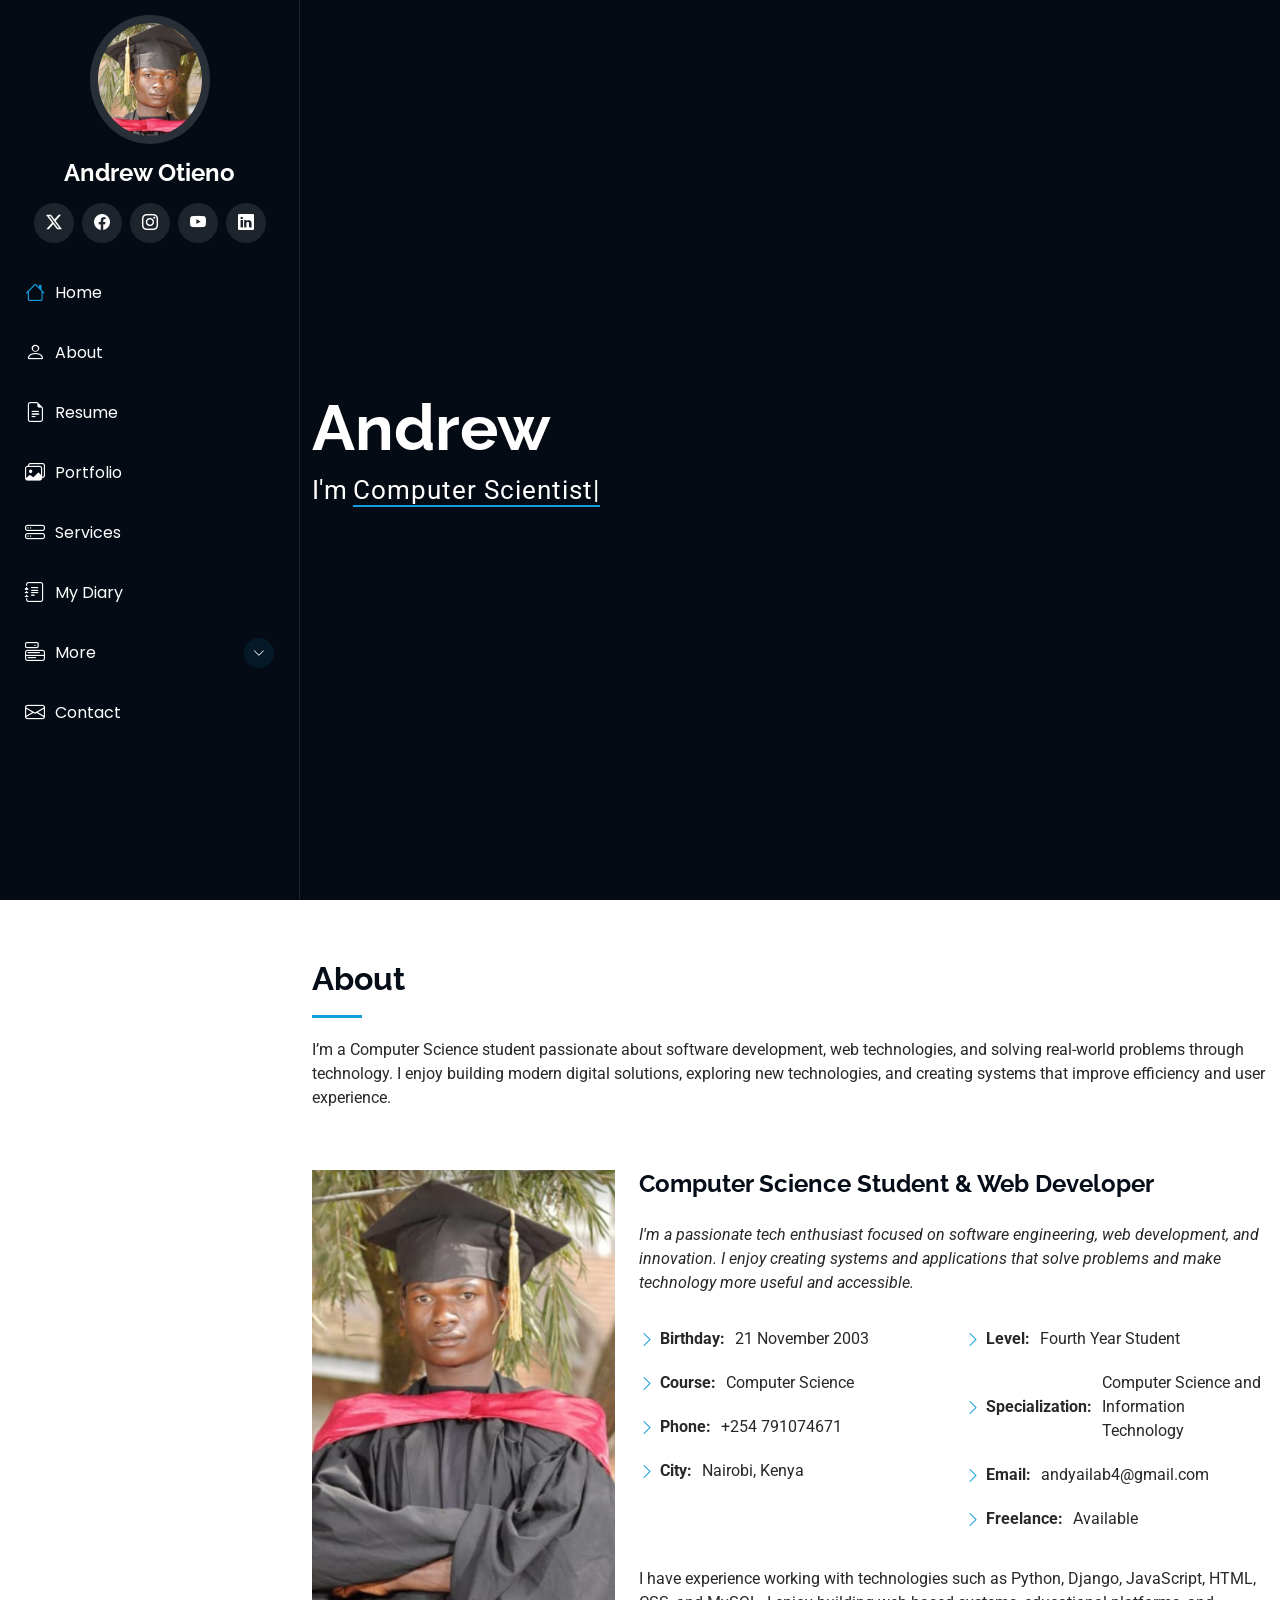
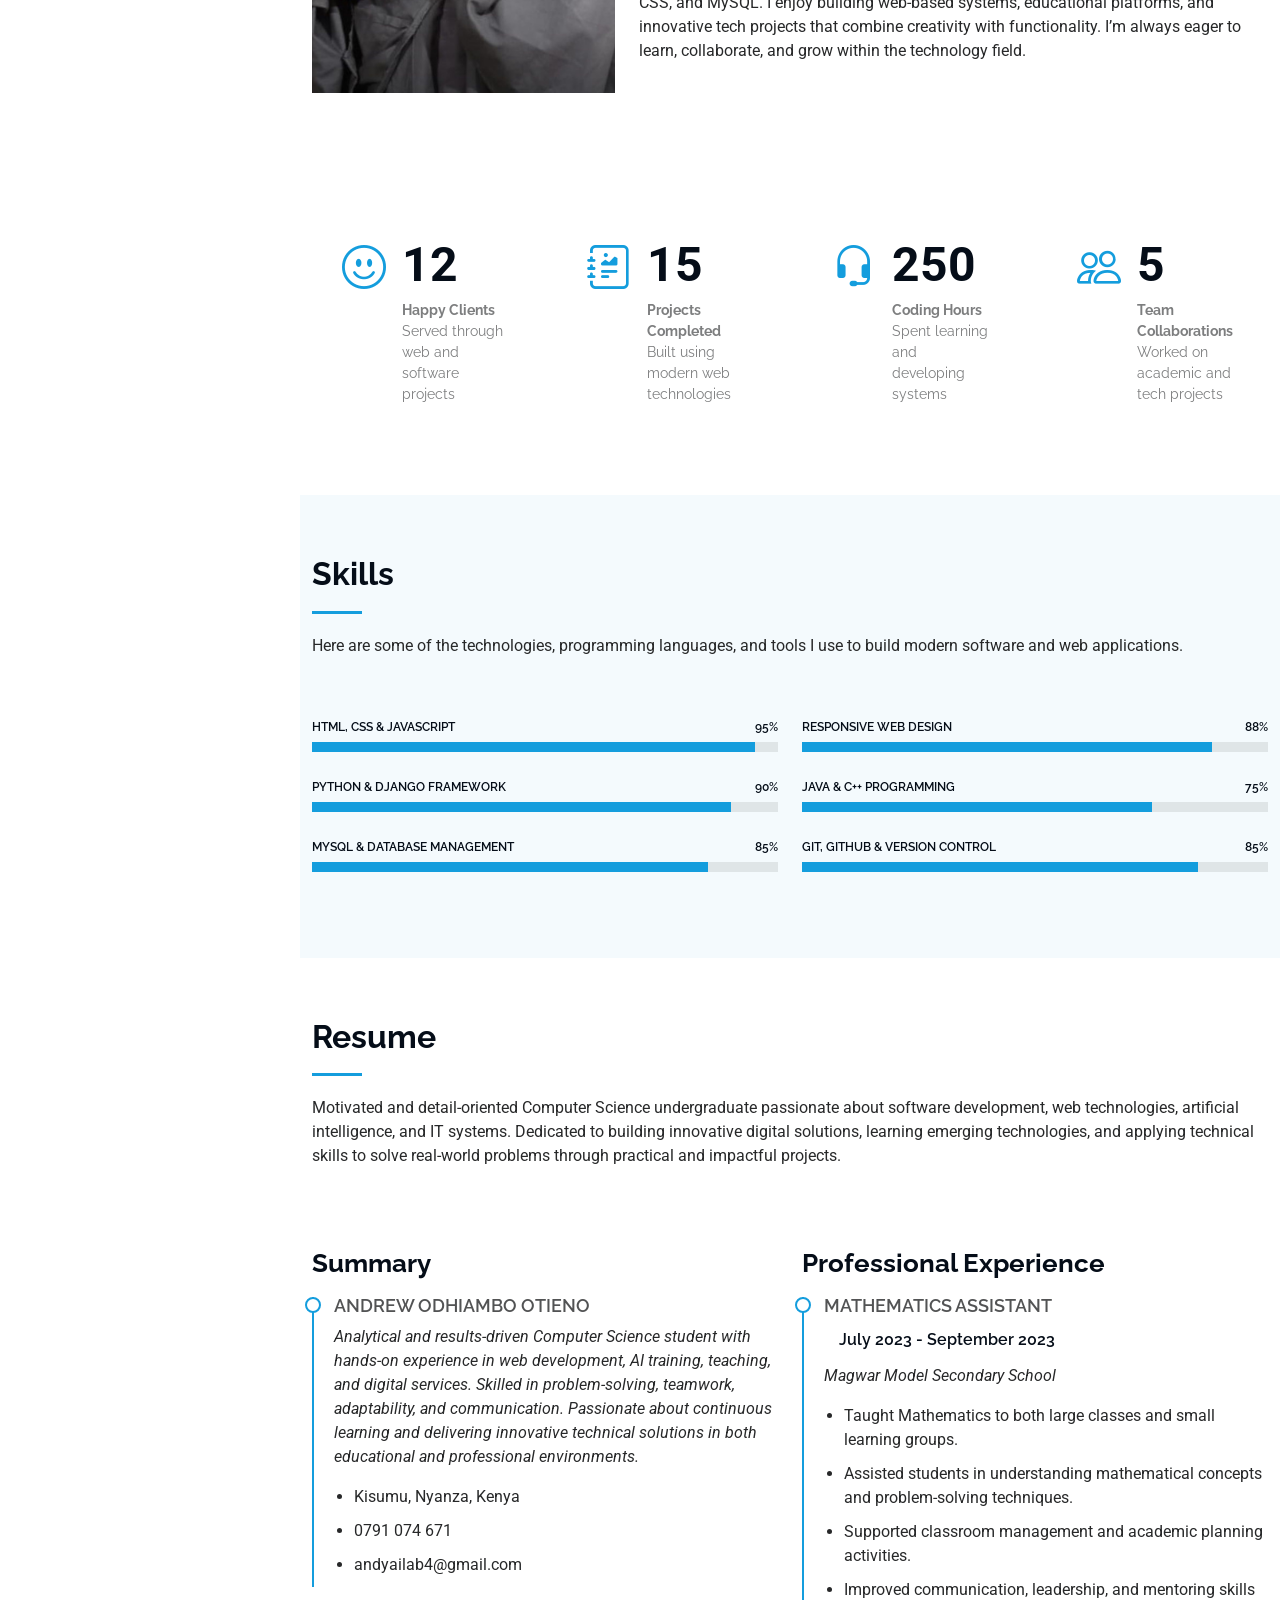
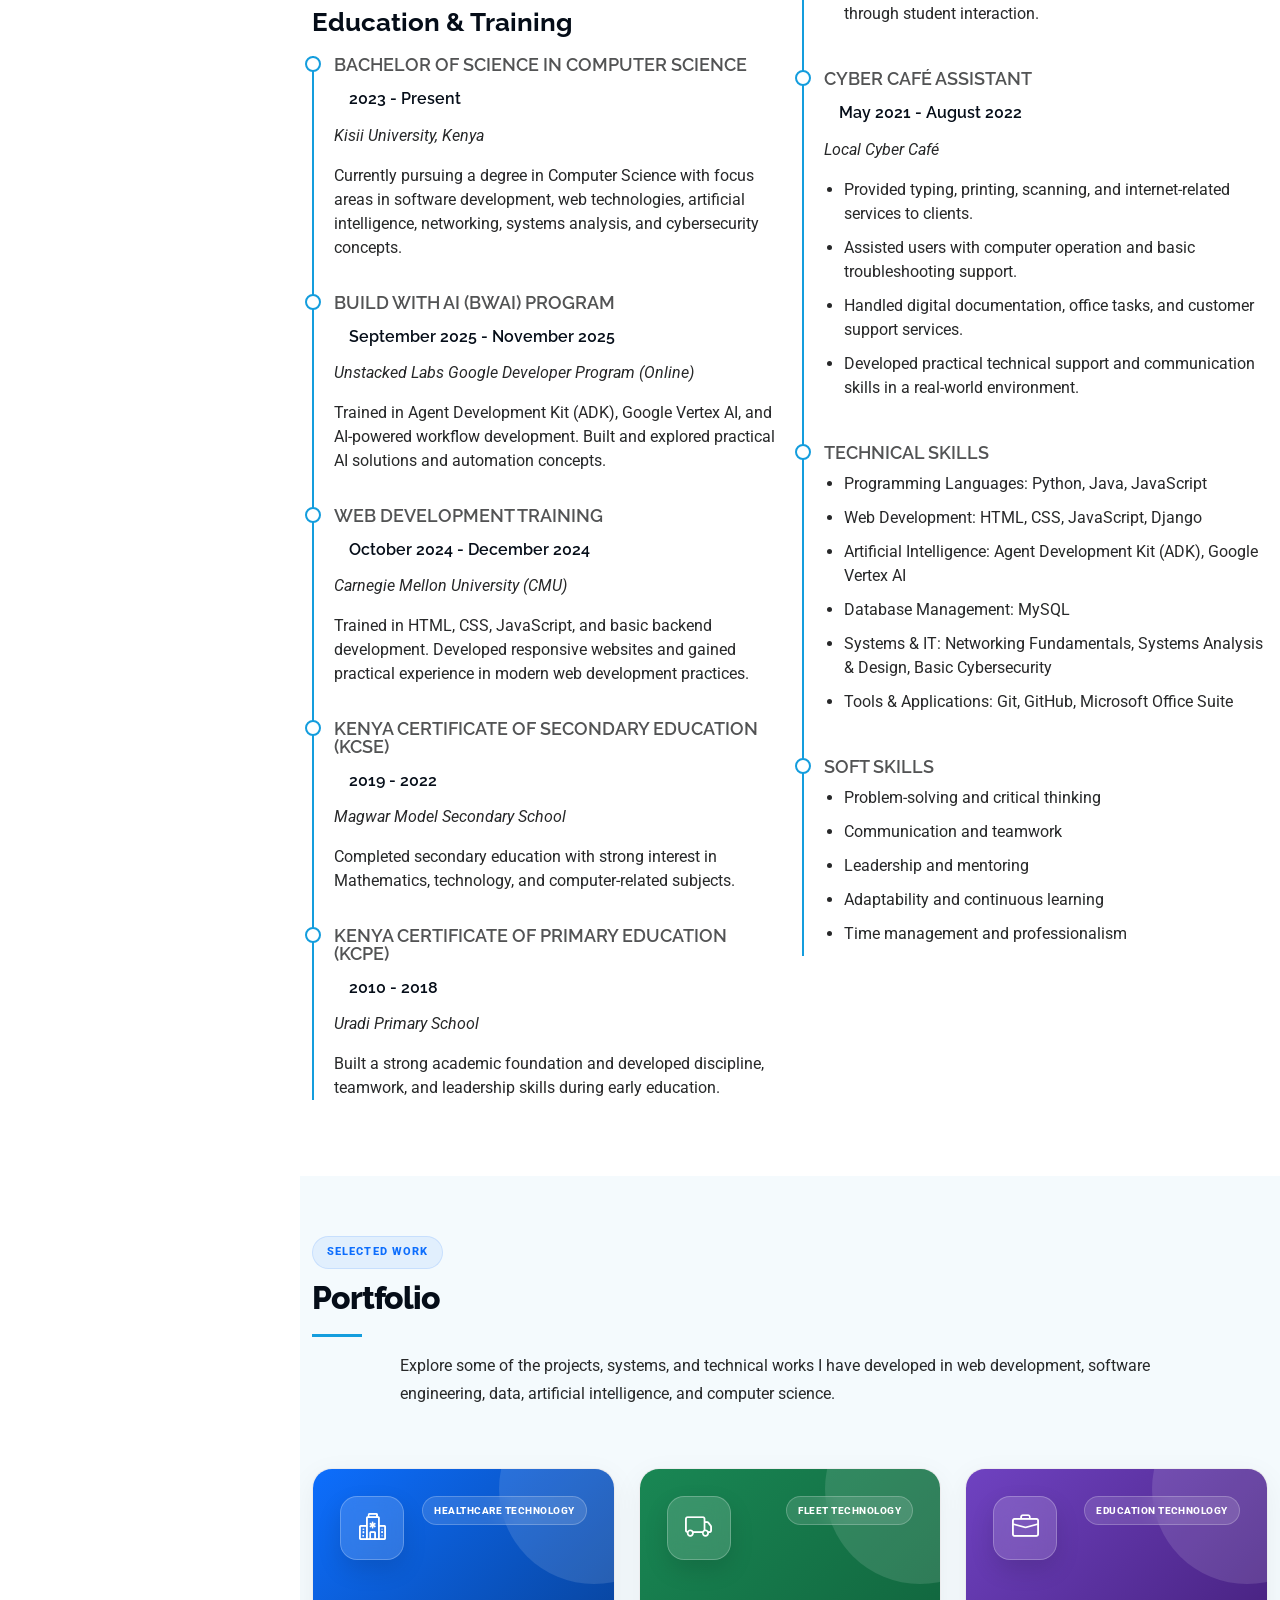
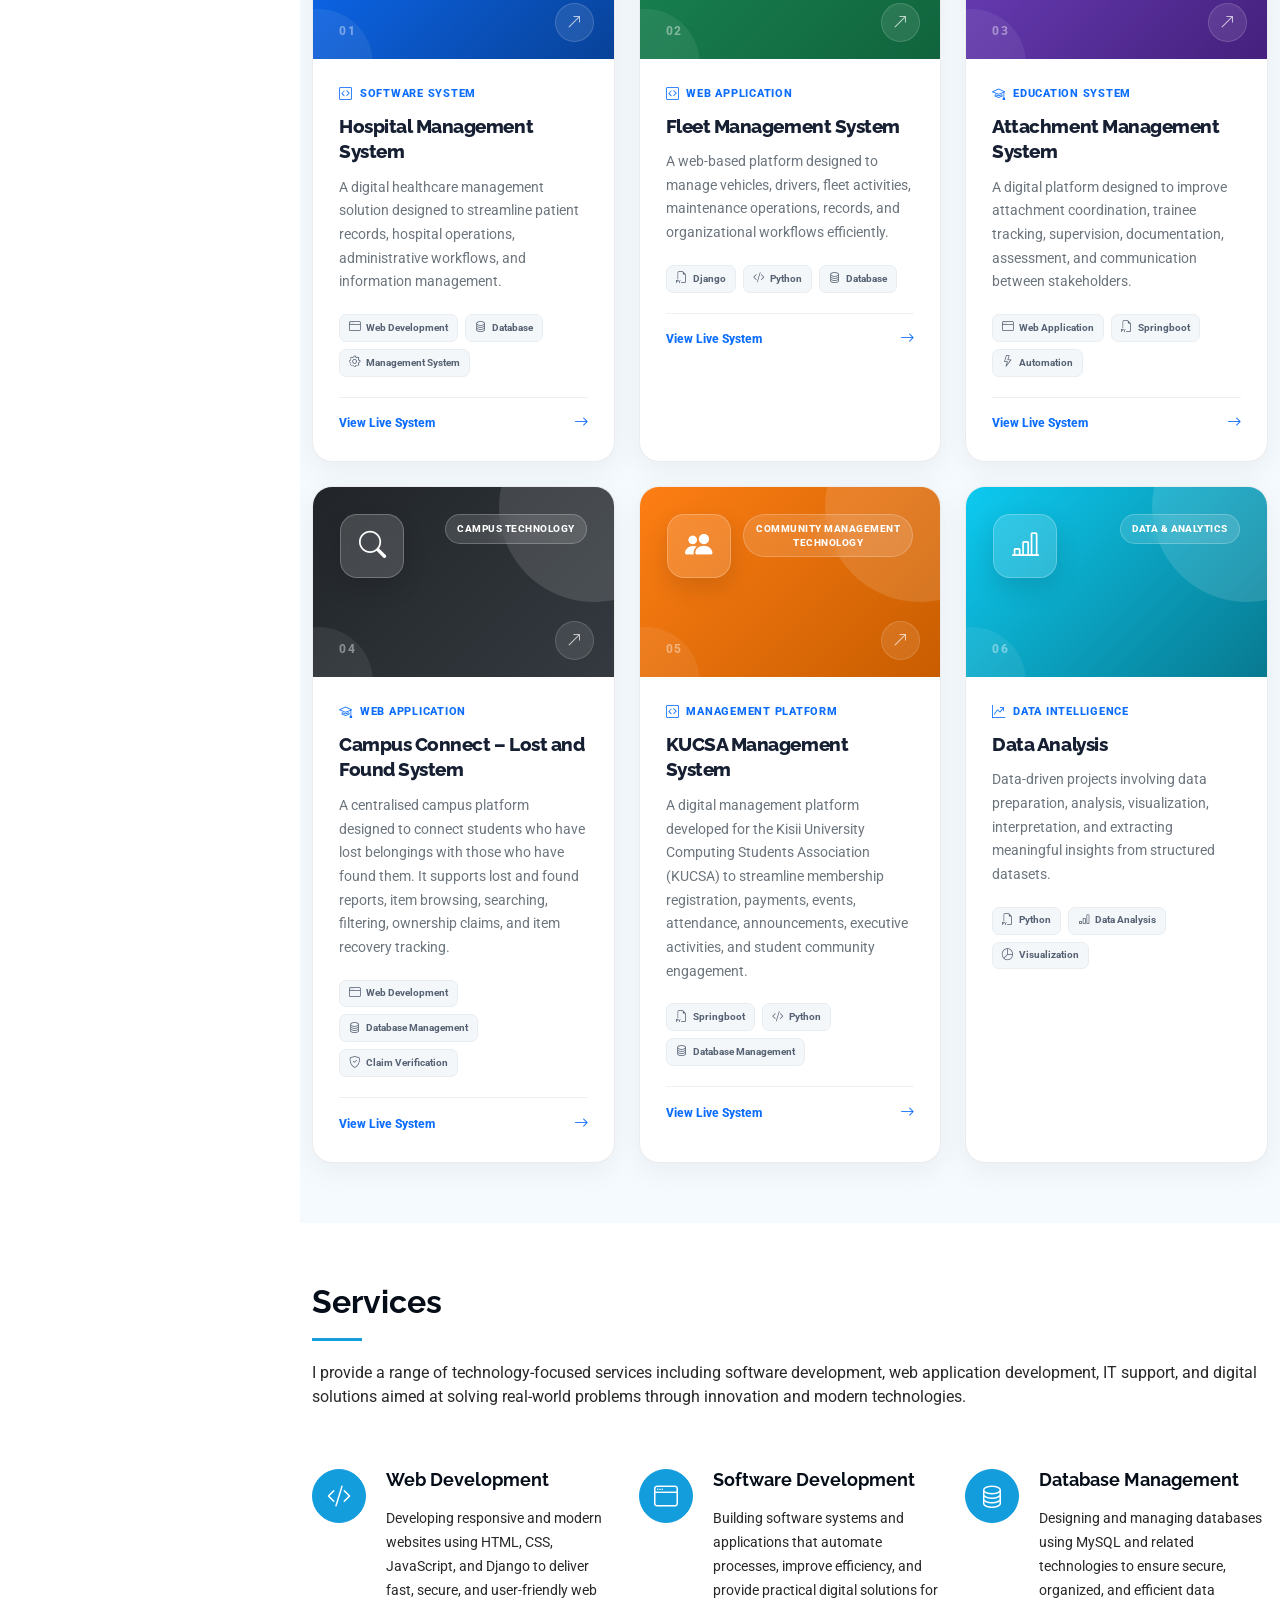
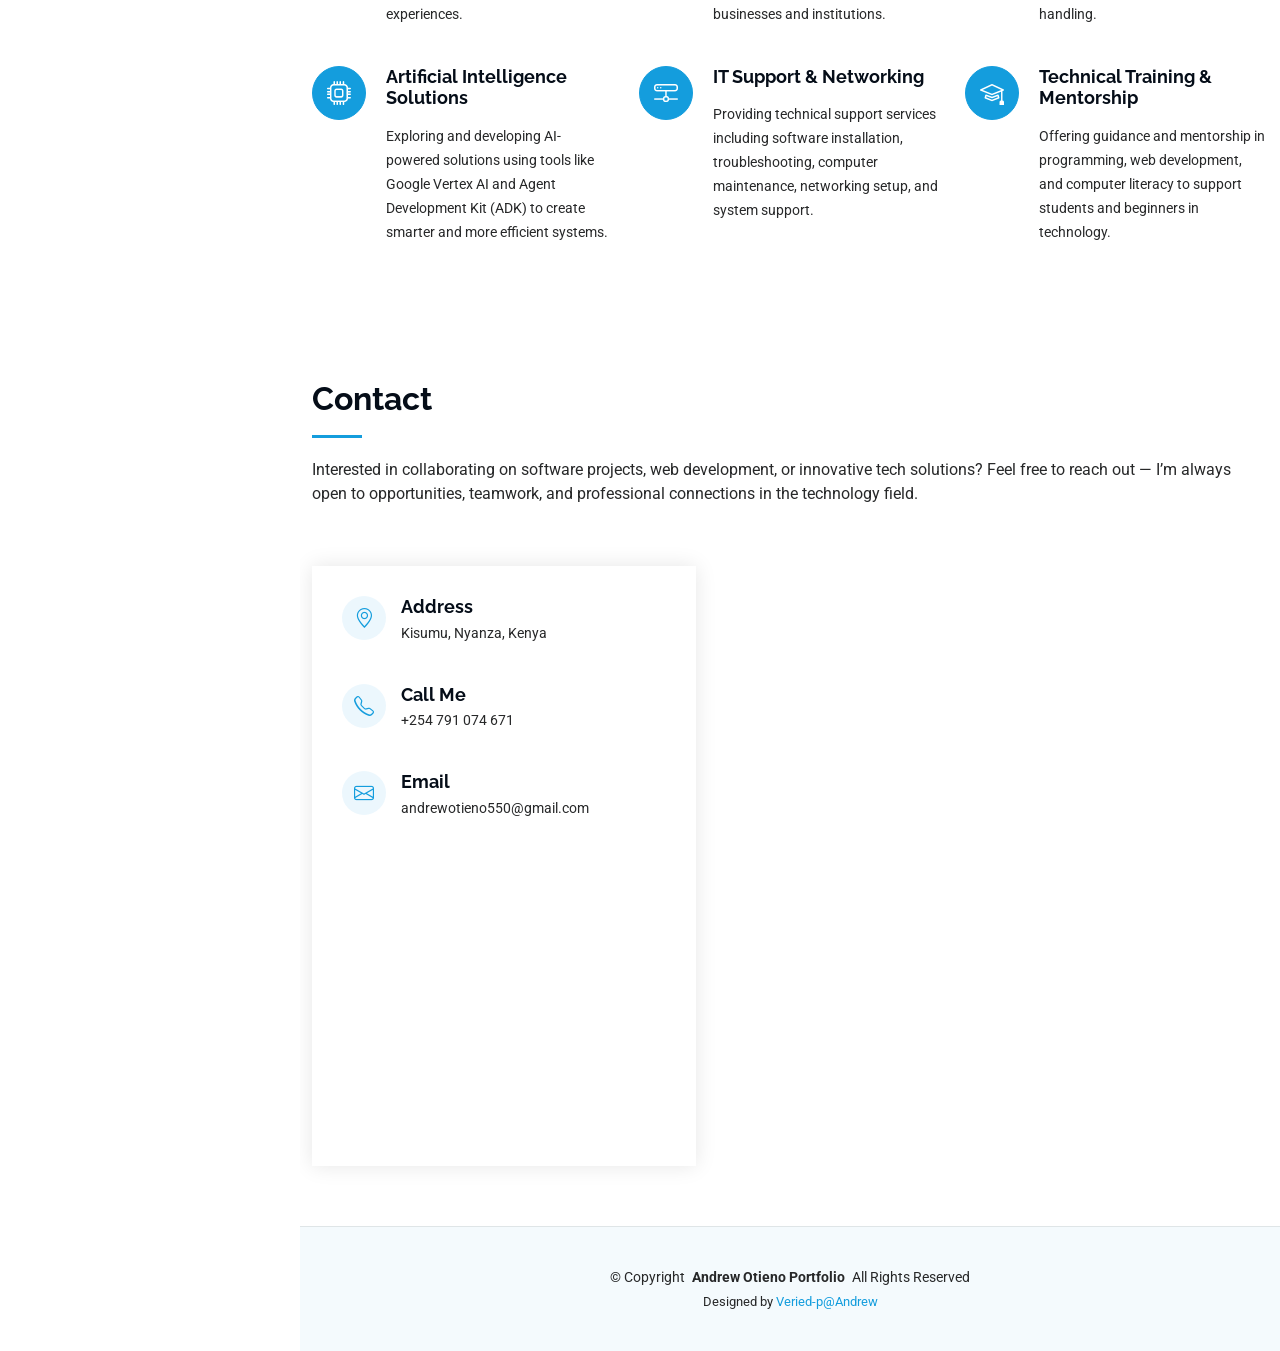
<file: index.html>
<!DOCTYPE html>
<html lang="en">

<head>

  <meta charset="utf-8">
  <meta content="width=device-width, initial-scale=1.0" name="viewport">

  <title>Home - Andrew Otieno Portfolio</title>

  <meta
    name="description"
    content="Andrew Otieno - Computer Science student, software developer, web developer and technology enthusiast."
  >

  <meta
    name="keywords"
    content="Andrew Otieno, Computer Science, Web Developer, Software Developer, Django, Python, Portfolio"
  >

  <!-- Favicons -->
  <link href="assets/img/favicon.png" rel="icon">
  <link href="assets/img/apple-touch-icon.png" rel="apple-touch-icon">

  <!-- Fonts -->
  <link href="https://fonts.googleapis.com" rel="preconnect">
  <link href="https://fonts.gstatic.com" rel="preconnect" crossorigin>

  <link
    href="https://fonts.googleapis.com/css2?family=Roboto:ital,wght@0,100;0,300;0,400;0,500;0,700;0,900;1,100;1,300;1,400;1,500;1,700;1,900&family=Poppins:ital,wght@0,100;0,200;0,300;0,400;0,500;0,600;0,700;0,800;0,900;1,100;1,200;1,300;1,400;1,500;1,600;1,700;1,800;1,900&family=Raleway:ital,wght@0,100;0,200;0,300;0,400;0,500;0,600;0,700;0,800;0,900;1,100;1,200;1,300;1,400;1,500;1,600;1,700;1,800;1,900&display=swap"
    rel="stylesheet"
  >

  <!-- Vendor CSS Files -->
  <link href="assets/vendor/bootstrap/css/bootstrap.min.css" rel="stylesheet">
  <link href="assets/vendor/bootstrap-icons/bootstrap-icons.css" rel="stylesheet">
  <link href="assets/vendor/aos/aos.css" rel="stylesheet">
  <link href="assets/vendor/glightbox/css/glightbox.min.css" rel="stylesheet">
  <link href="assets/vendor/swiper/swiper-bundle.min.css" rel="stylesheet">

  <!-- Main CSS File -->
  <link href="assets/css/main.css" rel="stylesheet">

  <!-- ============================================================
       PORTFOLIO CUSTOM STYLING
       ============================================================ -->
  <style>

    /* ============================================================
       PORTFOLIO BASE
       ============================================================ */

    #portfolio {
      position: relative;
      overflow: hidden;
    }

    /* ============================================================
       SECTION HEADER
       ============================================================ */

    #portfolio .portfolio-eyebrow {
      display: inline-flex;
      align-items: center;
      justify-content: center;
      margin-bottom: 10px;
      padding: 7px 14px;
      border-radius: 50px;
      background: rgba(13, 110, 253, 0.08);
      border: 1px solid rgba(13, 110, 253, 0.12);
      color: #0d6efd;
      font-size: 0.68rem;
      font-weight: 800;
      letter-spacing: 0.1em;
      text-transform: uppercase;
    }

    #portfolio .section-title h2 {
      margin-bottom: 15px;
      font-weight: 800;
      letter-spacing: -0.035em;
    }

    #portfolio .section-title p {
      max-width: 780px;
      margin-left: auto;
      margin-right: auto;
      line-height: 1.75;
    }

    /* ============================================================
       PORTFOLIO CARD
       ============================================================ */

    #portfolio .modern-portfolio-card {
      position: relative;
      display: flex;
      flex-direction: column;
      width: 100%;
      height: 100%;
      overflow: hidden;
      background: #ffffff;
      border: 1px solid rgba(15, 23, 42, 0.08);
      border-radius: 20px;
      box-shadow: 0 8px 30px rgba(15, 23, 42, 0.055);
      transition:
        transform 0.35s ease,
        box-shadow 0.35s ease,
        border-color 0.35s ease;
    }

    /* ============================================================
       CLICKABLE PROJECT CARD
       ============================================================ */

    #portfolio a.portfolio-link {
      position: relative;
      z-index: 20;
      display: flex;
      flex-direction: column;
      width: 100%;
      height: 100%;
      color: inherit;
      text-decoration: none;
      cursor: pointer;
      pointer-events: auto;
      touch-action: manipulation;
    }

    #portfolio a.portfolio-link:visited {
      color: inherit;
    }

    #portfolio a.portfolio-link:hover {
      color: inherit;
      text-decoration: none;
    }

    #portfolio a.portfolio-link:focus {
      color: inherit;
      text-decoration: none;
    }

    #portfolio a.portfolio-link:focus-visible {
      outline: 3px solid rgba(13, 110, 253, 0.35);
      outline-offset: 5px;
    }

    #portfolio .modern-portfolio-card:hover {
      transform: translateY(-9px);
      border-color: rgba(13, 110, 253, 0.22);
      box-shadow: 0 24px 55px rgba(15, 23, 42, 0.13);
    }

    /* Make decorative elements unable to block clicks */
    #portfolio .portfolio-card-top::before,
    #portfolio .portfolio-card-top::after,
    #portfolio .portfolio-card-glow,
    #portfolio .portfolio-project-number,
    #portfolio .portfolio-project-icon,
    #portfolio .portfolio-category,
    #portfolio .portfolio-external-icon,
    #portfolio .portfolio-card-body,
    #portfolio .portfolio-card-label,
    #portfolio .portfolio-tech,
    #portfolio .portfolio-tech span,
    #portfolio .portfolio-visit {
      pointer-events: none;
    }

    /* ============================================================
       PROJECT HEADER
       ============================================================ */

    #portfolio .portfolio-card-top {
      position: relative;
      min-height: 190px;
      padding: 27px;
      display: flex;
      align-items: flex-start;
      justify-content: space-between;
      overflow: hidden;
    }

    /* ============================================================
       PROJECT NUMBER
       ============================================================ */

    #portfolio .portfolio-project-number {
      position: absolute;
      left: 26px;
      bottom: 19px;
      z-index: 5;
      color: rgba(255, 255, 255, 0.42);
      font-size: 0.72rem;
      font-weight: 800;
      letter-spacing: 0.15em;
    }

    /* ============================================================
       BACKGROUND DECORATION
       ============================================================ */

    #portfolio .portfolio-card-glow {
      position: absolute;
      width: 190px;
      height: 190px;
      top: -75px;
      right: -75px;
      border-radius: 50%;
      background: rgba(255, 255, 255, 0.12);
      transition: transform 0.5s ease;
    }

    #portfolio .portfolio-card-top::after {
      content: "";
      position: absolute;
      width: 110px;
      height: 110px;
      left: -50px;
      bottom: -60px;
      border-radius: 50%;
      background: rgba(255, 255, 255, 0.07);
      pointer-events: none;
    }

    #portfolio .modern-portfolio-card:hover .portfolio-card-glow {
      transform: scale(1.3);
    }

    /* ============================================================
       PROJECT BACKGROUNDS
       ============================================================ */

    #portfolio .hospital-project {
      background: linear-gradient(
        135deg,
        #0d6efd 0%,
        #084298 100%
      );
    }

    #portfolio .fleet-project {
      background: linear-gradient(
        135deg,
        #198754 0%,
        #11643d 100%
      );
    }

    #portfolio .attachment-project {
      background: linear-gradient(
        135deg,
        #6f42c1 0%,
        #45207c 100%
      );
    }

    #portfolio .security-project {
      background: linear-gradient(
        135deg,
        #212529 0%,
        #343a40 100%
      );
    }

    #portfolio .algorithm-project {
      background: linear-gradient(
        135deg,
        #fd7e14 0%,
        #c85d00 100%
      );
    }

    #portfolio .data-project {
      background: linear-gradient(
        135deg,
        #0dcaf0 0%,
        #087990 100%
      );
    }

    /* ============================================================
       PROJECT ICON
       ============================================================ */

    #portfolio .portfolio-project-icon {
      position: relative;
      z-index: 6;
      width: 64px;
      height: 64px;
      display: flex;
      align-items: center;
      justify-content: center;
      border-radius: 17px;
      background: rgba(255, 255, 255, 0.15);
      border: 1px solid rgba(255, 255, 255, 0.24);
      color: #ffffff;
      font-size: 1.7rem;
      backdrop-filter: blur(10px);
      box-shadow: 0 10px 25px rgba(0, 0, 0, 0.12);
      transition:
        transform 0.3s ease,
        background 0.3s ease;
    }

    #portfolio .modern-portfolio-card:hover
    .portfolio-project-icon {
      transform:
        translateY(-2px)
        scale(1.08)
        rotate(-3deg);

      background: rgba(255, 255, 255, 0.23);
    }

    /* ============================================================
       CATEGORY
       ============================================================ */

    #portfolio .portfolio-category {
      position: relative;
      z-index: 6;
      max-width: 170px;
      padding: 7px 11px;
      border-radius: 50px;
      background: rgba(255, 255, 255, 0.13);
      border: 1px solid rgba(255, 255, 255, 0.22);
      color: #ffffff;
      font-size: 0.62rem;
      font-weight: 800;
      letter-spacing: 0.05em;
      line-height: 1.35;
      text-align: center;
      text-transform: uppercase;
      backdrop-filter: blur(10px);
    }

    /* ============================================================
       EXTERNAL LINK ICON
       ============================================================ */

    #portfolio .portfolio-external-icon {
      position: absolute;
      z-index: 7;
      right: 20px;
      bottom: 17px;
      width: 39px;
      height: 39px;
      display: flex;
      align-items: center;
      justify-content: center;
      border-radius: 50%;
      background: rgba(255, 255, 255, 0.13);
      border: 1px solid rgba(255, 255, 255, 0.2);
      color: #ffffff;
      font-size: 0.95rem;
      opacity: 0.75;
      transition:
        transform 0.3s ease,
        background 0.3s ease,
        opacity 0.3s ease;
    }

    #portfolio .portfolio-link:hover
    .portfolio-external-icon {
      transform: translate(3px, -3px);
      background: rgba(255, 255, 255, 0.25);
      opacity: 1;
    }

    /* ============================================================
       CARD BODY
       ============================================================ */

    #portfolio .portfolio-card-body {
      flex: 1;
      padding: 25px 26px 27px;
    }

    /* ============================================================
       CARD LABEL
       ============================================================ */

    #portfolio .portfolio-card-label {
      display: flex;
      align-items: center;
      gap: 7px;
      margin-bottom: 10px;
      color: #0d6efd;
      font-size: 0.67rem;
      font-weight: 800;
      letter-spacing: 0.07em;
      text-transform: uppercase;
    }

    #portfolio .portfolio-card-label i {
      font-size: 0.82rem;
    }

    /* ============================================================
       CARD TITLE
       ============================================================ */

    #portfolio .portfolio-card-body h4 {
      margin: 0 0 11px;
      color: #172033;
      font-size: 1.18rem;
      font-weight: 800;
      letter-spacing: -0.025em;
      line-height: 1.35;
      transition: color 0.25s ease;
    }

    #portfolio .portfolio-link:hover
    .portfolio-card-body h4 {
      color: #0d6efd;
    }

    /* ============================================================
       DESCRIPTION
       ============================================================ */

    #portfolio .portfolio-card-body p {
      margin: 0 0 20px;
      color: #6c757d;
      font-size: 0.86rem;
      line-height: 1.72;
    }

    /* ============================================================
       TECHNOLOGY TAGS
       ============================================================ */

    #portfolio .portfolio-tech {
      display: flex;
      flex-wrap: wrap;
      gap: 7px;
    }

    #portfolio .portfolio-tech span {
      display: inline-flex;
      align-items: center;
      gap: 5px;
      padding: 6px 9px;
      border-radius: 7px;
      background: #f4f7fa;
      border: 1px solid #e8edf2;
      color: #566273;
      font-size: 0.64rem;
      font-weight: 700;
      line-height: 1.2;
      transition:
        background 0.25s ease,
        color 0.25s ease,
        border-color 0.25s ease;
    }

    #portfolio .portfolio-tech span i {
      font-size: 0.72rem;
    }

    #portfolio .portfolio-link:hover
    .portfolio-tech span {
      background: #eef5ff;
      border-color: #d8e8ff;
      color: #0d6efd;
    }

    /* ============================================================
       VIEW LIVE SYSTEM
       ============================================================ */

    #portfolio .portfolio-visit {
      display: flex;
      align-items: center;
      justify-content: space-between;
      margin-top: 20px;
      padding-top: 15px;
      border-top: 1px solid #edf0f4;
      color: #0d6efd;
      font-size: 0.76rem;
      font-weight: 800;
      transition: padding-left 0.3s ease;
    }

    #portfolio .portfolio-link:hover
    .portfolio-visit {
      padding-left: 3px;
    }

    #portfolio .portfolio-visit i {
      font-size: 0.9rem;
      transition: transform 0.3s ease;
    }

    #portfolio .portfolio-link:hover
    .portfolio-visit i {
      transform: translateX(5px);
    }

    /* ============================================================
       TABLET
       ============================================================ */

    @media (max-width: 991px) {

      #portfolio .portfolio-card-top {
        min-height: 180px;
      }

      #portfolio .portfolio-card-body {
        padding: 23px;
      }
    }

    /* ============================================================
       MOBILE
       ============================================================ */

    @media (max-width: 575px) {

      #portfolio .modern-portfolio-card {
        border-radius: 17px;
      }

      #portfolio .portfolio-card-top {
        min-height: 170px;
        padding: 23px;
      }

      #portfolio .portfolio-project-icon {
        width: 57px;
        height: 57px;
        font-size: 1.5rem;
        border-radius: 15px;
      }

      #portfolio .portfolio-category {
        max-width: 145px;
        padding: 6px 9px;
        font-size: 0.57rem;
      }

      #portfolio .portfolio-project-number {
        left: 22px;
        bottom: 17px;
      }

      #portfolio .portfolio-external-icon {
        width: 36px;
        height: 36px;
        right: 17px;
        bottom: 16px;
      }

      #portfolio .portfolio-card-body {
        padding: 22px;
      }

      #portfolio .portfolio-card-body h4 {
        font-size: 1.08rem;
      }

      #portfolio .portfolio-card-body p {
        font-size: 0.83rem;
        line-height: 1.68;
      }
    }

    /* ============================================================
       REDUCED MOTION
       ============================================================ */

    @media (prefers-reduced-motion: reduce) {

      #portfolio .modern-portfolio-card,
      #portfolio .portfolio-project-icon,
      #portfolio .portfolio-card-glow,
      #portfolio .portfolio-card-body h4,
      #portfolio .portfolio-tech span,
      #portfolio .portfolio-external-icon,
      #portfolio .portfolio-visit,
      #portfolio .portfolio-visit i {
        transition: none;
      }

      #portfolio .modern-portfolio-card:hover {
        transform: none;
      }
    }

  </style>

</head>

<body class="index-page">

  <!-- ============================================================
       HEADER
       ============================================================ -->

  <header id="header" class="header dark-background d-flex flex-column">

    <i class="header-toggle d-xl-none bi bi-list"></i>

    <div class="profile-img">
      <img
        src="assets/img/my-profile-img.jpg"
        alt="Andrew Otieno"
        class="img-fluid rounded-circle"
      >
    </div>

    <a
      href="index.html"
      class="logo d-flex align-items-center justify-content-center"
    >
      <h1 class="sitename">Andrew Otieno</h1>
    </a>

    <!-- Social Links -->

    <div class="social-links text-center">

      <a
        href="https://twitter.com/@AilabAndy"
        class="twitter"
        target="_blank"
        rel="noopener noreferrer"
        aria-label="Twitter"
      >
        <i class="bi bi-twitter-x"></i>
      </a>

      <a
        href="https://www.facebook.com/"
        class="facebook"
        target="_blank"
        rel="noopener noreferrer"
        aria-label="Facebook"
      >
        <i class="bi bi-facebook"></i>
      </a>

      <a
        href="https://instagram.com/"
        class="instagram"
        target="_blank"
        rel="noopener noreferrer"
        aria-label="Instagram"
      >
        <i class="bi bi-instagram"></i>
      </a>

      <a
        href="https://youtube.com/"
        class="youtube"
        target="_blank"
        rel="noopener noreferrer"
        aria-label="YouTube"
      >
        <i class="bi bi-youtube"></i>
      </a>

      <a
        href="https://linkedin.com/in/"
        class="linkedin"
        target="_blank"
        rel="noopener noreferrer"
        aria-label="LinkedIn"
      >
        <i class="bi bi-linkedin"></i>
      </a>

    </div>

    <!-- Navigation -->

    <nav id="navmenu" class="navmenu">

      <ul>

        <li>
          <a href="#hero" class="active">
            <i class="bi bi-house navicon"></i>
            Home
          </a>
        </li>

        <li>
          <a href="#about">
            <i class="bi bi-person navicon"></i>
            About
          </a>
        </li>

        <li>
          <a href="#resume">
            <i class="bi bi-file-earmark-text navicon"></i>
            Resume
          </a>
        </li>

        <li>
          <a href="#portfolio">
            <i class="bi bi-images navicon"></i>
            Portfolio
          </a>
        </li>

        <li>
          <a href="#services">
            <i class="bi bi-hdd-stack navicon"></i>
            Services
          </a>
        </li>

        <li>
          <a href="diary.html">
            <i class="bi bi-journal-text navicon"></i>
            My Diary
          </a>
        </li>

        <li class="dropdown">

          <a href="#">
            <i class="bi bi-menu-button navicon"></i>
            <span>More</span>
            <i class="bi bi-chevron-down toggle-dropdown"></i>
          </a>

          <ul>

            <li>
              <a href="#">Explore</a>
            </li>

            <li class="dropdown">

              <a href="#">
                <span>Deep More</span>
                <i class="bi bi-chevron-down toggle-dropdown"></i>
              </a>

              <ul>

                <li>
                  <a href="#">About to Come</a>
                </li>

              </ul>

            </li>

            <li>
              <a href="#">Soon</a>
            </li>

          </ul>

        </li>

        <li>
          <a href="#contact">
            <i class="bi bi-envelope navicon"></i>
            Contact
          </a>
        </li>

      </ul>

    </nav>

  </header>


  <!-- ============================================================
       MAIN CONTENT
       ============================================================ -->

  <main class="main">

    <!-- ============================================================
         HERO SECTION
         ============================================================ -->

    <section
      id="hero"
      class="hero section dark-background"
    >

      <!-- <img
        src="assets/img/lo.png"
        alt="background image: coming soon"
        data-aos="fade-in"
      > -->

      <div
        class="container"
        data-aos="fade-up"
        data-aos-delay="100"
      >

        <h2>Andrew</h2>

        <p>

          I'm

          <span
            class="typed"
            data-typed-items="Computer Scientist, Web Developer, Software Developer, Data Scientist, AI Engineer, Tech Innovator, Graphic Designer, Ethical Hacker"
          ></span>

          <span
            class="typed-cursor typed-cursor--blink"
            aria-hidden="true"
          ></span>

        </p>

      </div>

    </section>


    <!-- ============================================================
         ABOUT SECTION
         ============================================================ -->

    <section id="about" class="about section">

      <div
        class="container section-title"
        data-aos="fade-up"
      >

        <h2>About</h2>

        <p>
          I’m a Computer Science student passionate about software
          development, web technologies, and solving real-world problems
          through technology. I enjoy building modern digital solutions,
          exploring new technologies, and creating systems that improve
          efficiency and user experience.
        </p>

      </div>


      <div
        class="container"
        data-aos="fade-up"
        data-aos-delay="100"
      >

        <div class="row gy-4 justify-content-center">

          <div class="col-lg-4">

            <img
              src="assets/img/hero-bg.jpg"
              class="img-fluid"
              alt="Andrew Otieno"
            >

          </div>


          <div class="col-lg-8 content">

            <h2>
              Computer Science Student &amp; Web Developer
            </h2>

            <p class="fst-italic py-3">

              I'm a passionate tech enthusiast focused on software
              engineering, web development, and innovation. I enjoy
              creating systems and applications that solve problems and
              make technology more useful and accessible.

            </p>


            <div class="row">

              <div class="col-lg-6">

                <ul>

                  <li>
                    <i class="bi bi-chevron-right"></i>
                    <strong>Birthday:</strong>
                    <span>21 November 2003</span>
                  </li>

                  <li>
                    <i class="bi bi-chevron-right"></i>
                    <strong>Course:</strong>
                    <span>Computer Science</span>
                  </li>

                  <li>
                    <i class="bi bi-chevron-right"></i>
                    <strong>Phone:</strong>
                    <span>+254 791074671</span>
                  </li>

                  <li>
                    <i class="bi bi-chevron-right"></i>
                    <strong>City:</strong>
                    <span>Nairobi, Kenya</span>
                  </li>

                </ul>

              </div>


              <div class="col-lg-6">

                <ul>

                  <li>
                    <i class="bi bi-chevron-right"></i>
                    <strong>Level:</strong>
                    <span>Fourth Year Student</span>
                  </li>

                  <li>
                    <i class="bi bi-chevron-right"></i>
                    <strong>Specialization:</strong>
                    <span>Computer Science and Information Technology</span>
                  </li>

                  <li>
                    <i class="bi bi-chevron-right"></i>
                    <strong>Email:</strong>
                    <span>andyailab4@gmail.com</span>
                  </li>

                  <li>
                    <i class="bi bi-chevron-right"></i>
                    <strong>Freelance:</strong>
                    <span>Available</span>
                  </li>

                </ul>

              </div>

            </div>


            <p class="py-3">

              I have experience working with technologies such as
              Python, Django, JavaScript, HTML, CSS, and MySQL. I enjoy
              building web-based systems, educational platforms, and
              innovative tech projects that combine creativity with
              functionality. I’m always eager to learn, collaborate,
              and grow within the technology field.

            </p>

          </div>

        </div>

      </div>

    </section>


    <!-- ============================================================
         STATS SECTION
         ============================================================ -->

    <section id="stats" class="stats section">

      <div
        class="container"
        data-aos="fade-up"
        data-aos-delay="100"
      >

        <div class="row gy-4">

          <div class="col-lg-3 col-md-6">

            <div class="stats-item">

              <i class="bi bi-emoji-smile"></i>

              <span
                data-purecounter-start="0"
                data-purecounter-end="12"
                data-purecounter-duration="1"
                class="purecounter"
              ></span>

              <p>
                <strong>Happy Clients</strong>
                <span>
                  Served through web and software projects
                </span>
              </p>

            </div>

          </div>


          <div class="col-lg-3 col-md-6">

            <div class="stats-item">

              <i class="bi bi-journal-richtext"></i>

              <span
                data-purecounter-start="0"
                data-purecounter-end="15"
                data-purecounter-duration="1"
                class="purecounter"
              ></span>

              <p>
                <strong>Projects Completed</strong>
                <span>
                  Built using modern web technologies
                </span>
              </p>

            </div>

          </div>


          <div class="col-lg-3 col-md-6">

            <div class="stats-item">

              <i class="bi bi-headset"></i>

              <span
                data-purecounter-start="0"
                data-purecounter-end="250"
                data-purecounter-duration="1"
                class="purecounter"
              ></span>

              <p>
                <strong>Coding Hours</strong>
                <span>
                  Spent learning and developing systems
                </span>
              </p>

            </div>

          </div>


          <div class="col-lg-3 col-md-6">

            <div class="stats-item">

              <i class="bi bi-people"></i>

              <span
                data-purecounter-start="0"
                data-purecounter-end="5"
                data-purecounter-duration="1"
                class="purecounter"
              ></span>

              <p>
                <strong>Team Collaborations</strong>
                <span>
                  Worked on academic and tech projects
                </span>
              </p>

            </div>

          </div>

        </div>

      </div>

    </section>


    <!-- ============================================================
         SKILLS SECTION
         ============================================================ -->

    <section
      id="skills"
      class="skills section light-background"
    >

      <div
        class="container section-title"
        data-aos="fade-up"
      >

        <h2>Skills</h2>

        <p>
          Here are some of the technologies, programming languages,
          and tools I use to build modern software and web applications.
        </p>

      </div>


      <div
        class="container"
        data-aos="fade-up"
        data-aos-delay="100"
      >

        <div class="row skills-content skills-animation">

          <div class="col-lg-6">

            <div class="progress">

              <span class="skill">
                <span>HTML, CSS &amp; JavaScript</span>
                <i class="val">95%</i>
              </span>

              <div class="progress-bar-wrap">
                <div
                  class="progress-bar"
                  role="progressbar"
                  style="width: 95%"
                ></div>
              </div>

            </div>


            <div class="progress">

              <span class="skill">
                <span>Python &amp; Django Framework</span>
                <i class="val">90%</i>
              </span>

              <div class="progress-bar-wrap">
                <div
                  class="progress-bar"
                  role="progressbar"
                  style="width: 90%"
                ></div>
              </div>

            </div>


            <div class="progress">

              <span class="skill">
                <span>MySQL &amp; Database Management</span>
                <i class="val">85%</i>
              </span>

              <div class="progress-bar-wrap">
                <div
                  class="progress-bar"
                  role="progressbar"
                  style="width: 85%"
                ></div>
              </div>

            </div>

          </div>


          <div class="col-lg-6">

            <div class="progress">

              <span class="skill">
                <span>Responsive Web Design</span>
                <i class="val">88%</i>
              </span>

              <div class="progress-bar-wrap">
                <div
                  class="progress-bar"
                  role="progressbar"
                  style="width: 88%"
                ></div>
              </div>

            </div>


            <div class="progress">

              <span class="skill">
                <span>Java &amp; C++ Programming</span>
                <i class="val">75%</i>
              </span>

              <div class="progress-bar-wrap">
                <div
                  class="progress-bar"
                  role="progressbar"
                  style="width: 75%"
                ></div>
              </div>

            </div>


            <div class="progress">

              <span class="skill">
                <span>Git, GitHub &amp; Version Control</span>
                <i class="val">85%</i>
              </span>

              <div class="progress-bar-wrap">
                <div
                  class="progress-bar"
                  role="progressbar"
                  style="width: 85%"
                ></div>
              </div>

            </div>

          </div>

        </div>

      </div>

    </section>


    <!-- ============================================================
         RESUME SECTION
         ============================================================ -->

    <section id="resume" class="resume section">

      <div
        class="container section-title"
        data-aos="fade-up"
      >

        <h2>Resume</h2>

        <p>
          Motivated and detail-oriented Computer Science undergraduate
          passionate about software development, web technologies,
          artificial intelligence, and IT systems. Dedicated to building
          innovative digital solutions, learning emerging technologies,
          and applying technical skills to solve real-world problems
          through practical and impactful projects.
        </p>

      </div>


      <div class="container">

        <div class="row">

          <!-- Left Column -->

          <div
            class="col-lg-6"
            data-aos="fade-up"
            data-aos-delay="100"
          >

            <h3 class="resume-title">
              Summary
            </h3>

            <div class="resume-item pb-0">

              <h4>
                Andrew Odhiambo Otieno
              </h4>

              <p>

                <em>
                  Analytical and results-driven Computer Science student
                  with hands-on experience in web development, AI training,
                  teaching, and digital services. Skilled in problem-solving,
                  teamwork, adaptability, and communication. Passionate about
                  continuous learning and delivering innovative technical
                  solutions in both educational and professional environments.
                </em>

              </p>

              <ul>
                <li>Kisumu, Nyanza, Kenya</li>
                <li>0791 074 671</li>
                <li>andyailab4@gmail.com</li>
              </ul>

            </div>


            <h3 class="resume-title">
              Education &amp; Training
            </h3>


            <div class="resume-item">

              <h4>
                Bachelor of Science in Computer Science
              </h4>

              <h5>
                2023 - Present
              </h5>

              <p>
                <em>
                  Kisii University, Kenya
                </em>
              </p>

              <p>
                Currently pursuing a degree in Computer Science with
                focus areas in software development, web technologies,
                artificial intelligence, networking, systems analysis,
                and cybersecurity concepts.
              </p>

            </div>


            <div class="resume-item">

              <h4>
                Build With AI (BWAI) Program
              </h4>

              <h5>
                September 2025 - November 2025
              </h5>

              <p>
                <em>
                  Unstacked Labs Google Developer Program (Online)
                </em>
              </p>

              <p>
                Trained in Agent Development Kit (ADK), Google Vertex AI,
                and AI-powered workflow development. Built and explored
                practical AI solutions and automation concepts.
              </p>

            </div>


            <div class="resume-item">

              <h4>
                Web Development Training
              </h4>

              <h5>
                October 2024 - December 2024
              </h5>

              <p>
                <em>
                  Carnegie Mellon University (CMU)
                </em>
              </p>

              <p>
                Trained in HTML, CSS, JavaScript, and basic backend
                development. Developed responsive websites and gained
                practical experience in modern web development practices.
              </p>

            </div>


            <div class="resume-item">

              <h4>
                Kenya Certificate of Secondary Education (KCSE)
              </h4>

              <h5>
                2019 - 2022
              </h5>

              <p>
                <em>
                  Magwar Model Secondary School
                </em>
              </p>

              <p>
                Completed secondary education with strong interest in
                Mathematics, technology, and computer-related subjects.
              </p>

            </div>


            <div class="resume-item">

              <h4>
                Kenya Certificate of Primary Education (KCPE)
              </h4>

              <h5>
                2010 - 2018
              </h5>

              <p>
                <em>
                  Uradi Primary School
                </em>
              </p>

              <p>
                Built a strong academic foundation and developed
                discipline, teamwork, and leadership skills during
                early education.
              </p>

            </div>

          </div>


          <!-- Right Column -->

          <div
            class="col-lg-6"
            data-aos="fade-up"
            data-aos-delay="200"
          >

            <h3 class="resume-title">
              Professional Experience
            </h3>


            <div class="resume-item">

              <h4>
                Mathematics Assistant
              </h4>

              <h5>
                July 2023 - September 2023
              </h5>

              <p>
                <em>
                  Magwar Model Secondary School
                </em>
              </p>

              <ul>

                <li>
                  Taught Mathematics to both large classes and
                  small learning groups.
                </li>

                <li>
                  Assisted students in understanding mathematical
                  concepts and problem-solving techniques.
                </li>

                <li>
                  Supported classroom management and academic
                  planning activities.
                </li>

                <li>
                  Improved communication, leadership, and mentoring
                  skills through student interaction.
                </li>

              </ul>

            </div>


            <div class="resume-item">

              <h4>
                Cyber Café Assistant
              </h4>

              <h5>
                May 2021 - August 2022
              </h5>

              <p>
                <em>
                  Local Cyber Café
                </em>
              </p>

              <ul>

                <li>
                  Provided typing, printing, scanning, and
                  internet-related services to clients.
                </li>

                <li>
                  Assisted users with computer operation and
                  basic troubleshooting support.
                </li>

                <li>
                  Handled digital documentation, office tasks,
                  and customer support services.
                </li>

                <li>
                  Developed practical technical support and
                  communication skills in a real-world environment.
                </li>

              </ul>

            </div>


            <div class="resume-item">

              <h4>
                Technical Skills
              </h4>

              <ul>

                <li>
                  Programming Languages: Python, Java, JavaScript
                </li>

                <li>
                  Web Development: HTML, CSS, JavaScript, Django
                </li>

                <li>
                  Artificial Intelligence: Agent Development Kit
                  (ADK), Google Vertex AI
                </li>

                <li>
                  Database Management: MySQL
                </li>

                <li>
                  Systems &amp; IT: Networking Fundamentals,
                  Systems Analysis &amp; Design, Basic Cybersecurity
                </li>

                <li>
                  Tools &amp; Applications: Git, GitHub,
                  Microsoft Office Suite
                </li>

              </ul>

            </div>


            <div class="resume-item">

              <h4>
                Soft Skills
              </h4>

              <ul>

                <li>
                  Problem-solving and critical thinking
                </li>

                <li>
                  Communication and teamwork
                </li>

                <li>
                  Leadership and mentoring
                </li>

                <li>
                  Adaptability and continuous learning
                </li>

                <li>
                  Time management and professionalism
                </li>

              </ul>

            </div>

          </div>

        </div>

      </div>

    </section>


    <!-- ============================================================
         PORTFOLIO SECTION
         ============================================================ -->

    <section
      id="portfolio"
      class="portfolio section light-background"
    >

      <!-- Section Title -->

      <div
        class="container section-title"
        data-aos="fade-up"
      >

        <span class="portfolio-eyebrow">
          Selected Work
        </span>

        <h2>
          Portfolio
        </h2>

        <p>
          Explore some of the projects, systems, and technical works
          I have developed in web development, software engineering,
          data, artificial intelligence, and computer science.
        </p>

      </div>


      <!-- Portfolio Container -->

      <div
        class="container"
        data-aos="fade-up"
        data-aos-delay="100"
      >

        <div class="row gy-4">


          <!-- ======================================================
               PROJECT 01 — HOSPITAL MANAGEMENT SYSTEM
               ====================================================== -->

          <div class="col-lg-4 col-md-6">

            <a
              href="https://hopitalines.vercel.app/"
              target="_blank"
              rel="noopener noreferrer"
              class="modern-portfolio-card portfolio-link"
              aria-label="Open Hospital Management System"
            >

              <div class="portfolio-card-top hospital-project">

                <div class="portfolio-project-number">
                  01
                </div>

                <div class="portfolio-project-icon">
                  <i class="bi bi-hospital"></i>
                </div>

                <div class="portfolio-card-glow"></div>

                <span class="portfolio-category">
                  Healthcare Technology
                </span>

                <div class="portfolio-external-icon">
                  <i class="bi bi-arrow-up-right"></i>
                </div>

              </div>


              <div class="portfolio-card-body">

                <div class="portfolio-card-label">
                  <i class="bi bi-code-square"></i>
                  Software System
                </div>

                <h4>
                  Hospital Management System
                </h4>

                <p>
                  A digital healthcare management solution designed
                  to streamline patient records, hospital operations,
                  administrative workflows, and information management.
                </p>


                <div class="portfolio-tech">

                  <span>
                    <i class="bi bi-window"></i>
                    Web Development
                  </span>

                  <span>
                    <i class="bi bi-database"></i>
                    Database
                  </span>

                  <span>
                    <i class="bi bi-gear"></i>
                    Management System
                  </span>

                </div>


                <div class="portfolio-visit">

                  <span>
                    View Live System
                  </span>

                  <i class="bi bi-arrow-right"></i>

                </div>

              </div>

            </a>

          </div>


          <!-- ======================================================
               PROJECT 02 — FLEET MANAGEMENT SYSTEM
               ====================================================== -->

          <div class="col-lg-4 col-md-6">

            <a
              href="https://fleetmanagementsystem-mocha.vercel.app/"
              target="_blank"
              rel="noopener noreferrer"
              class="modern-portfolio-card portfolio-link"
              aria-label="Open Fleet Management System"
            >

              <div class="portfolio-card-top fleet-project">

                <div class="portfolio-project-number">
                  02
                </div>

                <div class="portfolio-project-icon">
                  <i class="bi bi-truck"></i>
                </div>

                <div class="portfolio-card-glow"></div>

                <span class="portfolio-category">
                  Fleet Technology
                </span>

                <div class="portfolio-external-icon">
                  <i class="bi bi-arrow-up-right"></i>
                </div>

              </div>


              <div class="portfolio-card-body">

                <div class="portfolio-card-label">
                  <i class="bi bi-code-square"></i>
                  Web Application
                </div>

                <h4>
                  Fleet Management System
                </h4>

                <p>
                  A web-based platform designed to manage vehicles,
                  drivers, fleet activities, maintenance operations,
                  records, and organizational workflows efficiently.
                </p>


                <div class="portfolio-tech">

                  <span>
                    <i class="bi bi-filetype-py"></i>
                    Django
                  </span>

                  <span>
                    <i class="bi bi-code-slash"></i>
                    Python
                  </span>

                  <span>
                    <i class="bi bi-database"></i>
                    Database
                  </span>

                </div>


                <div class="portfolio-visit">

                  <span>
                    View Live System
                  </span>

                  <i class="bi bi-arrow-right"></i>

                </div>

              </div>

            </a>

          </div>


          <!-- ======================================================
               PROJECT 03 — ATTACHMENT MANAGEMENT SYSTEM
               ====================================================== -->

          <div class="col-lg-4 col-md-6">

            <a
              href="https://contextexpert.vercel.app/"
              target="_blank"
              rel="noopener noreferrer"
              class="modern-portfolio-card portfolio-link"
              aria-label="Open Attachment Management System"
            >

              <div class="portfolio-card-top attachment-project">

                <div class="portfolio-project-number">
                  03
                </div>

                <div class="portfolio-project-icon">
                  <i class="bi bi-briefcase"></i>
                </div>

                <div class="portfolio-card-glow"></div>

                <span class="portfolio-category">
                  Education Technology
                </span>

                <div class="portfolio-external-icon">
                  <i class="bi bi-arrow-up-right"></i>
                </div>

              </div>


              <div class="portfolio-card-body">

                <div class="portfolio-card-label">
                  <i class="bi bi-mortarboard"></i>
                  Education System
                </div>

                <h4>
                  Attachment Management System
                </h4>

                <p>
                  A digital platform designed to improve attachment
                  coordination, trainee tracking, supervision,
                  documentation, assessment, and communication
                  between stakeholders.
                </p>


                <div class="portfolio-tech">

                  <span>
                    <i class="bi bi-window"></i>
                    Web Application
                  </span>

                  <span>
                    <i class="bi bi-filetype-py"></i>
                    Springboot
                  </span>

                  <span>
                    <i class="bi bi-lightning"></i>
                    Automation
                  </span>

                </div>


                <div class="portfolio-visit">

                  <span>
                    View Live System
                  </span>

                  <i class="bi bi-arrow-right"></i>

                </div>

              </div>

            </a>

          </div>



<!-- ======================================================
     PROJECT 04 — CAMPUS CONNECT
     ====================================================== -->

<div class="col-lg-4 col-md-6">

  <a
    href="https://kisii-lost-and-found-items.onrender.com/"
    target="_blank"
    rel="noopener noreferrer"
    class="modern-portfolio-card portfolio-link"
    aria-label="Open Campus Connect Lost and Found System"
  >

    <div class="portfolio-card-top security-project">

      <div class="portfolio-project-number">
        04
      </div>

      <div class="portfolio-project-icon">
        <i class="bi bi-search"></i>
      </div>

      <div class="portfolio-card-glow"></div>

      <span class="portfolio-category">
        Campus Technology
      </span>

      <div class="portfolio-external-icon">
        <i class="bi bi-arrow-up-right"></i>
      </div>

    </div>

    <div class="portfolio-card-body">

      <div class="portfolio-card-label">
        <i class="bi bi-mortarboard"></i>
        Web Application
      </div>

      <h4>
        Campus Connect – Lost and Found System
      </h4>

      <p>
        A centralised campus platform designed to connect students
        who have lost belongings with those who have found them.
        It supports lost and found reports, item browsing, searching,
        filtering, ownership claims, and item recovery tracking.
      </p>

      <div class="portfolio-tech">

        <span>
          <i class="bi bi-window"></i>
          Web Development
        </span>

        <span>
          <i class="bi bi-database"></i>
          Database Management
        </span>

        <span>
          <i class="bi bi-shield-check"></i>
          Claim Verification
        </span>

      </div>

      <div class="portfolio-visit">

        <span>
          View Live System
        </span>

        <i class="bi bi-arrow-right"></i>

      </div>

    </div>

  </a>

</div>




<!-- ======================================================
     PROJECT 05 — KUCSA MANAGEMENT SYSTEM
     ====================================================== -->

<div class="col-lg-4 col-md-6">

  <a
    href="https://ksu-kucsa.vercel.app/"
    target="_blank"
    rel="noopener noreferrer"
    class="modern-portfolio-card portfolio-link"
    aria-label="Open Kisii University Computing Students Association Platform"
  >

    <div class="portfolio-card-top algorithm-project">

      <div class="portfolio-project-number">
        05
      </div>

      <div class="portfolio-project-icon">
        <i class="bi bi-people-fill"></i>
      </div>

      <div class="portfolio-card-glow"></div>

      <span class="portfolio-category">
        Community Management Technology
      </span>

      <div class="portfolio-external-icon">
        <i class="bi bi-arrow-up-right"></i>
      </div>

    </div>

    <div class="portfolio-card-body">

      <div class="portfolio-card-label">
        <i class="bi bi-code-square"></i>
        Management Platform
      </div>

      <h4>
        KUCSA Management System
      </h4>

      <p>
        A digital management platform developed for the Kisii
        University Computing Students Association (KUCSA) to
        streamline membership registration, payments, events,
        attendance, announcements, executive activities, and
        student community engagement.
      </p>

      <div class="portfolio-tech">

        <span>
          <i class="bi bi-filetype-py"></i>
          Springboot
        </span>

        <span>
          <i class="bi bi-code-slash"></i>
          Python
        </span>

        <span>
          <i class="bi bi-database"></i>
          Database Management
        </span>

      </div>

      <div class="portfolio-visit">

        <span>
          View Live System
        </span>

        <i class="bi bi-arrow-right"></i>

      </div>

    </div>

  </a>

</div>



          <!-- ======================================================
               PROJECT 06 — DATA ANALYSIS
               ====================================================== -->

          <div class="col-lg-4 col-md-6">

            <article class="modern-portfolio-card">

              <div class="portfolio-card-top data-project">

                <div class="portfolio-project-number">
                  06
                </div>

                <div class="portfolio-project-icon">
                  <i class="bi bi-bar-chart-line"></i>
                </div>

                <div class="portfolio-card-glow"></div>

                <span class="portfolio-category">
                  Data &amp; Analytics
                </span>

              </div>


              <div class="portfolio-card-body">

                <div class="portfolio-card-label">
                  <i class="bi bi-graph-up-arrow"></i>
                  Data Intelligence
                </div>

                <h4>
                  Data Analysis
                </h4>

                <p>
                  Data-driven projects involving data preparation,
                  analysis, visualization, interpretation, and
                  extracting meaningful insights from structured
                  datasets.
                </p>


                <div class="portfolio-tech">

                  <span>
                    <i class="bi bi-filetype-py"></i>
                    Python
                  </span>

                  <span>
                    <i class="bi bi-bar-chart"></i>
                    Data Analysis
                  </span>

                  <span>
                    <i class="bi bi-pie-chart"></i>
                    Visualization
                  </span>

                </div>

              </div>

            </article>

          </div>

        </div>

      </div>

    </section>


    <!-- ============================================================
         SERVICES SECTION
         ============================================================ -->

    <section id="services" class="services section">

      <div
        class="container section-title"
        data-aos="fade-up"
      >

        <h2>
          Services
        </h2>

        <p>
          I provide a range of technology-focused services including
          software development, web application development, IT support,
          and digital solutions aimed at solving real-world problems
          through innovation and modern technologies.
        </p>

      </div>


      <div class="container">

        <div class="row gy-4">


          <div
            class="col-lg-4 col-md-6 service-item d-flex"
            data-aos="fade-up"
            data-aos-delay="100"
          >

            <div class="icon flex-shrink-0">
              <i class="bi bi-code-slash"></i>
            </div>

            <div>

              <h4 class="title">
                <a href="#" class="stretched-link">
                  Web Development
                </a>
              </h4>

              <p class="description">
                Developing responsive and modern websites using
                HTML, CSS, JavaScript, and Django to deliver fast,
                secure, and user-friendly web experiences.
              </p>

            </div>

          </div>


          <div
            class="col-lg-4 col-md-6 service-item d-flex"
            data-aos="fade-up"
            data-aos-delay="200"
          >

            <div class="icon flex-shrink-0">
              <i class="bi bi-window"></i>
            </div>

            <div>

              <h4 class="title">
                <a href="#" class="stretched-link">
                  Software Development
                </a>
              </h4>

              <p class="description">
                Building software systems and applications that
                automate processes, improve efficiency, and provide
                practical digital solutions for businesses and institutions.
              </p>

            </div>

          </div>


          <div
            class="col-lg-4 col-md-6 service-item d-flex"
            data-aos="fade-up"
            data-aos-delay="300"
          >

            <div class="icon flex-shrink-0">
              <i class="bi bi-database"></i>
            </div>

            <div>

              <h4 class="title">
                <a href="#" class="stretched-link">
                  Database Management
                </a>
              </h4>

              <p class="description">
                Designing and managing databases using MySQL and
                related technologies to ensure secure, organized,
                and efficient data handling.
              </p>

            </div>

          </div>


          <div
            class="col-lg-4 col-md-6 service-item d-flex"
            data-aos="fade-up"
            data-aos-delay="400"
          >

            <div class="icon flex-shrink-0">
              <i class="bi bi-cpu"></i>
            </div>

            <div>

              <h4 class="title">
                <a href="#" class="stretched-link">
                  Artificial Intelligence Solutions
                </a>
              </h4>

              <p class="description">
                Exploring and developing AI-powered solutions using
                tools like Google Vertex AI and Agent Development Kit
                (ADK) to create smarter and more efficient systems.
              </p>

            </div>

          </div>


          <div
            class="col-lg-4 col-md-6 service-item d-flex"
            data-aos="fade-up"
            data-aos-delay="500"
          >

            <div class="icon flex-shrink-0">
              <i class="bi bi-hdd-network"></i>
            </div>

            <div>

              <h4 class="title">
                <a href="#" class="stretched-link">
                  IT Support &amp; Networking
                </a>
              </h4>

              <p class="description">
                Providing technical support services including
                software installation, troubleshooting, computer
                maintenance, networking setup, and system support.
              </p>

            </div>

          </div>


          <div
            class="col-lg-4 col-md-6 service-item d-flex"
            data-aos="fade-up"
            data-aos-delay="600"
          >

            <div class="icon flex-shrink-0">
              <i class="bi bi-mortarboard"></i>
            </div>

            <div>

              <h4 class="title">
                <a href="#" class="stretched-link">
                  Technical Training &amp; Mentorship
                </a>
              </h4>

              <p class="description">
                Offering guidance and mentorship in programming,
                web development, and computer literacy to support
                students and beginners in technology.
              </p>

            </div>

          </div>

        </div>

      </div>

    </section>


    <!-- ============================================================
         CONTACT SECTION
         ============================================================ -->

    <section id="contact" class="contact section">

      <div
        class="container section-title"
        data-aos="fade-up"
      >

        <h2>
          Contact
        </h2>

        <p>
          Interested in collaborating on software projects,
          web development, or innovative tech solutions?
          Feel free to reach out — I’m always open to opportunities,
          teamwork, and professional connections in the technology field.
        </p>

      </div>


      <div
        class="container"
        data-aos="fade-up"
        data-aos-delay="100"
      >

        <div class="row gy-4">

          <div class="col-lg-5">

            <div class="info-wrap">


              <div
                class="info-item d-flex"
                data-aos="fade-up"
                data-aos-delay="200"
              >

                <i class="bi bi-geo-alt flex-shrink-0"></i>

                <div>

                  <h3>
                    Address
                  </h3>

                  <p>
                    Kisumu, Nyanza, Kenya
                  </p>

                </div>

              </div>


              <div
                class="info-item d-flex"
                data-aos="fade-up"
                data-aos-delay="300"
              >

                <i class="bi bi-telephone flex-shrink-0"></i>

                <div>

                  <h3>
                    Call Me
                  </h3>

                  <p>
                    +254 791 074 671
                  </p>

                </div>

              </div>


              <div
                class="info-item d-flex"
                data-aos="fade-up"
                data-aos-delay="400"
              >

                <i class="bi bi-envelope flex-shrink-0"></i>

                <div>

                  <h3>
                    Email
                  </h3>

                  <p>
                    andrewotieno550@gmail.com
                  </p>

                </div>

              </div>


              <iframe
                src="https://www.google.com/maps/embed?pb=!1m18!1m12!1m3!1d15955.68035081098!2d34.7617!3d-0.1022!2m3!1f0!2f0!3f0!3m2!1i1024!2i768!4f13.1!3m3!1m2!1s0x182aa4d1d2b1f5d7%3A0x6a1c7d4f6d9b8a0!2sKisumu%2C%20Kenya!5e0!3m2!1sen!2ske!4v1717157652843!5m2!1sen!2ske"
                frameborder="0"
                style="border:0; width:100%; height:270px;"
                allowfullscreen=""
                loading="lazy"
                referrerpolicy="no-referrer-when-downgrade"
              ></iframe>

            </div>

          </div>

        </div>

      </div>

    </section>

  </main>


  <!-- ============================================================
       FOOTER
       ============================================================ -->

  <footer
    id="footer"
    class="footer position-relative light-background"
  >

    <div class="container">

      <div class="copyright text-center">

        <p>

          ©

          <span>Copyright</span>

          <strong class="px-1 sitename">
            Andrew Otieno Portfolio
          </strong>

          <span>
            All Rights Reserved
          </span>

        </p>

      </div>


      <div class="credits">

        Designed by

        <a href="#">
          Veried-p@Andrew
        </a>

      </div>

    </div>

  </footer>


  <!-- ============================================================
       SCROLL TOP
       ============================================================ -->

  <a
    href="#"
    id="scroll-top"
    class="scroll-top d-flex align-items-center justify-content-center"
    aria-label="Scroll to top"
  >
    <i class="bi bi-arrow-up-short"></i>
  </a>


  <!-- ============================================================
       PRELOADER
       ============================================================ -->

  <div id="preloader"></div>


  <!-- ============================================================
       VENDOR JS FILES
       ============================================================ -->

  <script src="assets/vendor/bootstrap/js/bootstrap.bundle.min.js"></script>
  <script src="assets/vendor/aos/aos.js"></script>
  <script src="assets/vendor/typed.js/typed.umd.js"></script>
  <script src="assets/vendor/purecounter/purecounter_vanilla.js"></script>
  <script src="assets/vendor/waypoints/noframework.waypoints.js"></script>
  <script src="assets/vendor/glightbox/js/glightbox.min.js"></script>
  <script src="assets/vendor/imagesloaded/imagesloaded.pkgd.min.js"></script>
  <script src="assets/vendor/isotope-layout/isotope.pkgd.min.js"></script>
  <script src="assets/vendor/swiper/swiper-bundle.min.js"></script>

  <!-- Main JS File -->
  <script src="assets/js/main.js"></script>


  <!-- ============================================================
       PORTFOLIO CLICK SAFETY
       ============================================================ -->

  <script>

    document.addEventListener("DOMContentLoaded", function () {

      const portfolioLinks = document.querySelectorAll(
        "#portfolio a.portfolio-link"
      );

      portfolioLinks.forEach(function (link) {

        link.addEventListener(
          "click",
          function (event) {

            const destination = link.href;

            if (
              !destination ||
              destination === "#" ||
              destination.trim() === ""
            ) {
              event.preventDefault();
              return;
            }

            /*
             * The cards use genuine anchor URLs.
             * Navigation is intentionally allowed to happen normally.
             */
          },
          false
        );

      });

    });

  </script>

</body>

</html>
</file>
<file: assets/css/main.css>
/* Fonts */
:root {
  --default-font: "Roboto",  system-ui, -apple-system, "Segoe UI", Roboto, "Helvetica Neue", Arial, "Noto Sans", "Liberation Sans", sans-serif, "Apple Color Emoji", "Segoe UI Emoji", "Segoe UI Symbol", "Noto Color Emoji";
  --heading-font: "Raleway",  sans-serif;
  --nav-font: "Poppins",  sans-serif;
}

/* Global Colors - */
:root { 
  --background-color: #ffffff; 
  --default-color: #272829; 
  --heading-color: #050d18; 
  --accent-color: #149ddd; 
  --surface-color: #ffffff; 
  --contrast-color: #ffffff;

/* Nav Menu Colors -  */
:root {
  --nav-color: #a8a9b4;  
  --nav-hover-color: #ffffff;
  --nav-mobile-background-color: #040b14; 
  --nav-dropdown-background-color: #040b14; 
  --nav-dropdown-color: #a8a9b4; 
  --nav-dropdown-hover-color: #ffffff; 
}

/* Color Presets - */

.light-background {
  --background-color: #f4fafd;
  --surface-color: #ffffff;
}

.dark-background {
  --background-color: #040b14;
  --default-color: #ffffff;
  --heading-color: #ffffff;
  --surface-color: #151f2b;
  --contrast-color: #ffffff;
}

/* Smooth scroll */
:root {
  scroll-behavior: smooth;
}

/* General Styling & Shared Classes */
body {
  color: var(--default-color);
  background-color: var(--background-color);
  font-family: var(--default-font);
}

a {
  color: var(--accent-color);
  text-decoration: none;
  transition: 0.3s;
}

a:hover {
  color: color-mix(in srgb, var(--accent-color), transparent 25%);
  text-decoration: none;
}

h1,
h2,
h3,
h4,
h5,
h6 {
  color: var(--heading-color);
  font-family: var(--heading-font);
}


/* Global Header */
.header {
  color: var(--default-color);
  background-color: var(--background-color);
  position: fixed;
  top: 0;
  left: 0;
  bottom: 0;
  padding: 0 15px;
  width: 300px;
  transition: all ease-in-out 0.3s;
  overflow-y: auto;
  z-index: 997;
  border-right: 1px solid color-mix(in srgb, var(--default-color), transparent 90%);
}

.header .profile-img img {
  margin: 15px auto;
  display: block;
  width: 120px;
  border: 8px solid color-mix(in srgb, var(--default-color), transparent 85%);
}

.header .logo {
  line-height: 1;
  margin-bottom: 15px;
}

.header .logo img {
  max-height: 32px;
  margin-right: 8px;
}

.header .logo h1 {
  font-size: 24px;
  margin: 0;
  font-weight: 700;
  color: var(--heading-color);
}

.header .social-links {
  margin: 0 0 20px 0;
}

.header .social-links a {
  font-size: 16px;
  display: inline-flex;
  align-items: center;
  justify-content: center;
  background: color-mix(in srgb, var(--default-color), transparent 90%);
  color: var(--default-color);
  margin: 0 2px;
  border-radius: 50%;
  text-align: center;
  width: 40px;
  height: 40px;
  transition: 0.3s;
}

.header .social-links a:hover {
  color: var(--contrast-color);
  background: var(--accent-color);
}

@media (min-width: 1200px) {

  .header~main,
  .header~#footer {
    margin-left: 300px;
  }
}

@media (max-width: 1199px) {
  .header {
    left: -100%;
  }
}

.header.header-show {
  left: 0;
}

.header .header-toggle {
  color: var(--contrast-color);
  background-color: var(--accent-color);
  font-size: 22px;
  display: flex;
  align-items: center;
  justify-content: center;
  width: 40px;
  height: 40px;
  border-radius: 50%;
  cursor: pointer;
  position: fixed;
  top: 15px;
  right: 15px;
  z-index: 9999;
  transition: background-color 0.3s;
}

.header .header-toggle:hover {
  color: var(--contrast-color);
  background-color: color-mix(in srgb, var(--accent-color) 90%, white 15%);
}

/* Navigation Menu */
.mobile-nav-toggle {
  display: none;
}

.navmenu {
  padding: 0;
  z-index: 9997;
}

.navmenu ul {
  list-style: none;
  padding: 0 0 20px 0;
  margin: 0;
}

.navmenu a,
.navmenu a:focus {
  color: var(--nav-color);
  padding: 15px 10px;
  font-family: var(--nav-font);
  font-size: 16px;
  font-weight: 400;
  display: flex;
  align-items: center;
  white-space: nowrap;
  transition: 0.3s;
  width: 100%;
}

.navmenu a .navicon,
.navmenu a:focus .navicon {
  font-size: 20px;
  margin-right: 10px;
}

.navmenu a .toggle-dropdown,
.navmenu a:focus .toggle-dropdown {
  font-size: 12px;
  line-height: 0;
  margin-left: auto;
  width: 30px;
  height: 30px;
  display: flex;
  align-items: center;
  justify-content: center;
  border-radius: 50%;
  transition: 0.3s;
  flex-shrink: 0;
  background-color: color-mix(in srgb, var(--accent-color), transparent 90%);
}

.navmenu a .toggle-dropdown:hover,
.navmenu a:focus .toggle-dropdown:hover {
  background-color: var(--accent-color);
  color: var(--contrast-color);
}

.navmenu a:hover,
.navmenu .active,
.navmenu .active:focus {
  color: var(--nav-hover-color);
}

.navmenu a:hover .navicon,
.navmenu .active .navicon,
.navmenu .active:focus .navicon {
  color: var(--accent-color);
}

.navmenu .active .toggle-dropdown,
.navmenu .active:focus .toggle-dropdown {
  background-color: var(--accent-color);
  color: var(--contrast-color);
  transform: rotate(180deg);
}

.navmenu .dropdown {
  display: block;
}

.navmenu .dropdown a,
.navmenu .dropdown a:focus {
  color: --nav-dropdown-color;
}

.navmenu .dropdown a:hover,
.navmenu .dropdown .active,
.navmenu .dropdown .active:focus {
  color: var(--nav-dropdown-hover-color);
}

.navmenu .dropdown ul {
  position: static;
  display: none;
  z-index: 99;
  padding: 5px 10px;
  margin: 5px 10px;
  background-color: var(--nav-dropdown-background-color);
  border: 1px solid color-mix(in srgb, var(--default-color), transparent 90%);
  box-shadow: none;
  transition: all 0.5s ease-in-out;
}

.navmenu .dropdown ul ul {
  background-color: rgba(33, 37, 41, 0.1);
}

.navmenu .dropdown>.dropdown-active {
  display: block;
  background-color: rgba(33, 37, 41, 0.03);
}

/* Global Footer */
.footer {
  color: var(--default-color);
  background-color: var(--background-color);
  font-size: 14px;
  padding: 40px 0;
  position: relative;
  border-top: 1px solid color-mix(in srgb, var(--default-color), transparent 90%);
}

.footer .copyright p {
  margin-bottom: 0;
}

.footer .credits {
  margin-top: 4px;
  font-size: 13px;
  text-align: center;
}

/* Preloader */
#preloader {
  position: fixed;
  inset: 0;
  z-index: 999999;
  overflow: hidden;
  background: var(--background-color);
  transition: all 0.6s ease-out;
}

#preloader:before {
  content: "";
  position: fixed;
  top: calc(50% - 30px);
  left: calc(50% - 30px);
  border: 6px solid #ffffff;
  border-color: var(--accent-color) transparent var(--accent-color) transparent;
  border-radius: 50%;
  width: 60px;
  height: 60px;
  animation: animate-preloader 1.5s linear infinite;
}

@keyframes animate-preloader {
  0% {
    transform: rotate(0deg);
  }

  100% {
    transform: rotate(360deg);
  }
}

/* Scroll Top Button */
.scroll-top {
  position: fixed;
  visibility: hidden;
  opacity: 0;
  right: 15px;
  bottom: -15px;
  z-index: 99999;
  background-color: var(--accent-color);
  width: 44px;
  height: 44px;
  border-radius: 50px;
  transition: all 0.4s;
}

.scroll-top i {
  font-size: 24px;
  color: var(--contrast-color);
  line-height: 0;
}

.scroll-top:hover {
  background-color: color-mix(in srgb, var(--accent-color), transparent 20%);
  color: var(--contrast-color);
}

.scroll-top.active {
  visibility: visible;
  opacity: 1;
  bottom: 15px;
}

/* Disable aos animation delay on mobile devices */
@media screen and (max-width: 768px) {
  [data-aos-delay] {
    transition-delay: 0 !important;
  }
}

/* Global Page Titles & Breadcrumbs */
.page-title {
  color: var(--default-color);
  background-color: var(--background-color);
  padding: 25px 0;
  position: relative;
}

.page-title h1 {
  font-size: 24px;
  font-weight: 700;
}

.page-title .breadcrumbs ol {
  display: flex;
  flex-wrap: wrap;
  list-style: none;
  padding: 0;
  margin: 0;
  font-size: 14px;
  font-weight: 400;
}

.page-title .breadcrumbs ol li+li {
  padding-left: 10px;
}

.page-title .breadcrumbs ol li+li::before {
  content: "/";
  display: inline-block;
  padding-right: 10px;
  color: color-mix(in srgb, var(--default-color), transparent 70%);
}

/* Global Sections */
section,
.section {
  color: var(--default-color);
  background-color: var(--background-color);
  padding: 60px 0;
  overflow: clip;
}

/* Global Section Titles */
.section-title {
  padding-bottom: 60px;
  position: relative;
}

.section-title h2 {
  font-size: 32px;
  font-weight: 700;
  margin-bottom: 20px;
  padding-bottom: 20px;
  position: relative;
}

.section-title h2:after {
  content: "";
  position: absolute;
  display: block;
  width: 50px;
  height: 3px;
  background: var(--accent-color);
  left: 0;
  bottom: 0;
}

.section-title p {
  margin-bottom: 0;
}

/* Hero Section */
.hero {
  width: 100%;
  min-height: 100vh;
  position: relative;
  padding: 80px 0;
  display: flex;
  align-items: center;
  justify-content: center;
}

.hero img {
  position: absolute;
  inset: 0;
  display: block;
  width: 100%;
  height: 100%;
  object-fit: cover;
  z-index: 1;
}

.hero:before {
  content: "";
  background: color-mix(in srgb, var(--background-color), transparent 70%);
  position: absolute;
  inset: 0;
  z-index: 2;
}

.hero .container {
  position: relative;
  z-index: 3;
}

.hero h2 {
  margin: 0;
  font-size: 64px;
  font-weight: 700;
}

.hero p {
  margin: 5px 0 0 0;
  font-size: 26px;
}

.hero p span {
  letter-spacing: 1px;
  border-bottom: 2px solid var(--accent-color);
}

.hero .social-links {
  margin-top: 25px;
}

.hero .social-links a {
  font-size: 24px;
  display: inline-block;
  color: color-mix(in srgb, var(--default-color), transparent 50%);
  line-height: 1;
  margin-right: 20px;
  transition: 0.3s;
}

.hero .social-links a:hover {
  color: var(--accent-color);
}

@media (max-width: 768px) {
  .hero h2 {
    font-size: 32px;
  }

  .hero p {
    font-size: 20px;
  }
}

/* About Section */
.about .content h2 {
  font-weight: 700;
  font-size: 24px;
}

.about .content ul {
  list-style: none;
  padding: 0;
}

.about .content ul li {
  margin-bottom: 20px;
  display: flex;
  align-items: center;
}

.about .content ul strong {
  margin-right: 10px;
}

.about .content ul i {
  font-size: 16px;
  margin-right: 5px;
  color: var(--accent-color);
  line-height: 0;
}

/* Stats Section */
.stats .stats-item {
  padding: 30px;
  width: 100%;
}

.stats .stats-item i {
  color: var(--accent-color);
  display: block;
  font-size: 44px;
  float: left;
  line-height: 0;
}

.stats .stats-item .purecounter {
  color: var(--heading-color);
  font-size: 48px;
  line-height: 40px;
  display: block;
  font-weight: 700;
  margin-left: 60px;
}

.stats .stats-item p {
  color: color-mix(in srgb, var(--default-color), transparent 40%);
  padding: 15px 0 0 0;
  margin: 0 0 0 60px;
  font-family: var(--heading-font);
  font-size: 14px;
}

/* Skills Section */
.skills .progress {
  height: 60px;
  display: block;
  background: none;
  border-radius: 0;
}

.skills .progress .skill {
  color: var(--heading-color);
  padding: 0;
  margin: 0 0 6px 0;
  text-transform: uppercase;
  display: block;
  font-weight: 600;
  font-family: var(--heading-font);
}

.skills .progress .skill .val {
  float: right;
  font-style: normal;
}

.skills .progress-bar-wrap {
  background: color-mix(in srgb, var(--default-color), transparent 90%);
  height: 10px;
}

.skills .progress-bar {
  width: 1px;
  height: 10px;
  transition: 0.9s;
  background-color: var(--accent-color);
}

/* Resume Section */
.resume .resume-title {
  color: var(--heading-color);
  font-size: 26px;
  font-weight: 700;
  margin-top: 20px;
  margin-bottom: 20px;
}

.resume .resume-item {
  padding: 0 0 20px 20px;
  margin-top: -2px;
  border-left: 2px solid var(--accent-color);
  position: relative;
}

.resume .resume-item h4 {
  line-height: 18px;
  font-size: 18px;
  font-weight: 600;
  text-transform: uppercase;
  color: color-mix(in srgb, var(--default-color), transparent 20%);
  margin-bottom: 10px;
}

.resume .resume-item h5 {
  font-size: 16px;
  padding: 5px 15px;
  display: inline-block;
  font-weight: 600;
  margin-bottom: 10px;
}

.resume .resume-item ul {
  padding-left: 20px;
}

.resume .resume-item ul li {
  padding-bottom: 10px;
}

.resume .resume-item:last-child {
  padding-bottom: 0;
}

.resume .resume-item::before {
  content: "";
  position: absolute;
  width: 16px;
  height: 16px;
  border-radius: 50px;
  left: -9px;
  top: 0;
  background: var(--background-color);
  border: 2px solid var(--accent-color);
}

/* Portfolio Section */
.portfolio .portfolio-filters {
  padding: 0;
  margin: 0 auto 20px auto;
  list-style: none;
  text-align: center;
}

.portfolio .portfolio-filters li {
  cursor: pointer;
  display: inline-block;
  padding: 0;
  font-size: 14px;
  font-weight: 400;
  margin: 0 10px;
  line-height: 1;
  text-transform: uppercase;
  margin-bottom: 10px;
  transition: all 0.3s ease-in-out;
}

.portfolio .portfolio-filters li:hover,
.portfolio .portfolio-filters li.filter-active {
  color: var(--accent-color);
}

.portfolio .portfolio-filters li:first-child {
  margin-left: 0;
}

.portfolio .portfolio-filters li:last-child {
  margin-right: 0;
}

@media (max-width: 575px) {
  .portfolio .portfolio-filters li {
    font-size: 14px;
    margin: 0 5px;
  }
}

.portfolio .portfolio-content {
  position: relative;
  overflow: hidden;
}

.portfolio .portfolio-content img {
  transition: 0.3s;
}

.portfolio .portfolio-content .portfolio-info {
  opacity: 0;
  position: absolute;
  inset: 0;
  z-index: 3;
  transition: all ease-in-out 0.3s;
  background: rgba(0, 0, 0, 0.6);
  padding: 15px;
}

.portfolio .portfolio-content .portfolio-info h4 {
  font-size: 14px;
  padding: 5px 10px;
  font-weight: 400;
  color: #ffffff;
  display: inline-block;
  background-color: var(--accent-color);
}

.portfolio .portfolio-content .portfolio-info p {
  position: absolute;
  bottom: 10px;
  text-align: center;
  display: inline-block;
  left: 0;
  right: 0;
  font-size: 16px;
  font-weight: 600;
  color: rgba(255, 255, 255, 0.8);
}

.portfolio .portfolio-content .portfolio-info .preview-link,
.portfolio .portfolio-content .portfolio-info .details-link {
  position: absolute;
  left: calc(50% - 40px);
  font-size: 26px;
  top: calc(50% - 14px);
  color: #fff;
  transition: 0.3s;
  line-height: 1.2;
}

.portfolio .portfolio-content .portfolio-info .preview-link:hover,
.portfolio .portfolio-content .portfolio-info .details-link:hover {
  color: var(--accent-color);
}

.portfolio .portfolio-content .portfolio-info .details-link {
  left: 50%;
  font-size: 34px;
  line-height: 0;
}

.portfolio .portfolio-content:hover .portfolio-info {
  opacity: 1;
}

.portfolio .portfolio-content:hover img {
  transform: scale(1.1);
}

/* Services Section */
.services .service-item {
  position: relative;
}

.services .service-item .icon {
  background: var(--accent-color);
  display: flex;
  align-items: center;
  justify-content: center;
  width: 54px;
  height: 54px;
  border-radius: 50%;
  transition: 0.5s;
  border: 1px solid var(--accent-color);
  margin-right: 20px;
}

.services .service-item .icon i {
  color: var(--contrast-color);
  font-size: 24px;
  line-height: 0;
}

.services .service-item:hover .icon {
  background: var(--surface-color);
}

.services .service-item:hover .icon i {
  color: var(--accent-color);
}

.services .service-item .title {
  font-weight: 700;
  margin-bottom: 15px;
  font-size: 18px;
}

.services .service-item .title a {
  color: var(--heading-color);
}

.services .service-item .title a:hover {
  color: var(--accent-color);
}

.services .service-item .description {
  line-height: 24px;
  font-size: 14px;
}

/* Testimonials Section */
.testimonials .testimonials-carousel,
.testimonials .testimonials-slider {
  overflow: hidden;
}

.testimonials .testimonial-item {
  box-sizing: content-box;
  text-align: center;
  min-height: 320px;
}

.testimonials .testimonial-item .testimonial-img {
  width: 90px;
  border-radius: 50%;
  margin: 0 auto;
}

.testimonials .testimonial-item h3 {
  font-size: 18px;
  font-weight: bold;
  margin: 10px 0 5px 0;
}

.testimonials .testimonial-item h4 {
  font-size: 14px;
  color: color-mix(in srgb, var(--default-color), transparent 20%);
  margin: 0;
}

.testimonials .testimonial-item .quote-icon-left,
.testimonials .testimonial-item .quote-icon-right {
  color: color-mix(in srgb, var(--accent-color), transparent 40%);
  font-size: 26px;
  line-height: 0;
}

.testimonials .testimonial-item .quote-icon-left {
  display: inline-block;
  left: -5px;
  position: relative;
}

.testimonials .testimonial-item .quote-icon-right {
  display: inline-block;
  right: -5px;
  position: relative;
  top: 10px;
  transform: scale(-1, -1);
}

.testimonials .testimonial-item p {
  font-style: italic;
  margin: 0 15px 15px 15px;
  padding: 20px;
  background-color: var(--surface-color);
  position: relative;
  margin-bottom: 35px;
  border-radius: 6px;
  box-shadow: 0px 2px 15px rgba(0, 0, 0, 0.1);
}

.testimonials .testimonial-item p::after {
  content: "";
  width: 0;
  height: 0;
  border-top: 20px solid var(--surface-color);
  border-right: 20px solid transparent;
  border-left: 20px solid transparent;
  position: absolute;
  bottom: -20px;
  left: calc(50% - 20px);
}

.testimonials .swiper-wrapper {
  height: auto;
}

.testimonials .swiper-pagination {
  margin-top: 40px;
  position: relative;
}

.testimonials .swiper-pagination .swiper-pagination-bullet {
  width: 12px;
  height: 12px;
  background-color: var(--background-color);
  opacity: 1;
  border: 1px solid var(--accent-color);
}

.testimonials .swiper-pagination .swiper-pagination-bullet-active {
  background-color: var(--accent-color);
}

/* Contact Section */
.contact .info-wrap {
  background-color: var(--surface-color);
  box-shadow: 0px 0px 20px rgba(0, 0, 0, 0.1);
  padding: 30px;
}

@media (max-width: 575px) {
  .contact .info-wrap {
    padding: 20px;
  }
}

.contact .info-item {
  margin-bottom: 40px;
}

.contact .info-item i {
  font-size: 20px;
  color: var(--accent-color);
  background: color-mix(in srgb, var(--accent-color), transparent 92%);
  width: 44px;
  height: 44px;
  display: flex;
  justify-content: center;
  align-items: center;
  border-radius: 50px;
  transition: all 0.3s ease-in-out;
  margin-right: 15px;
}

.contact .info-item h3 {
  padding: 0;
  font-size: 18px;
  font-weight: 700;
  margin-bottom: 5px;
}

.contact .info-item p {
  padding: 0;
  margin-bottom: 0;
  font-size: 14px;
}

.contact .info-item:hover i {
  background: var(--accent-color);
  color: var(--contrast-color);
}

.contact .php-email-form {
  background-color: var(--surface-color);
  height: 100%;
  padding: 30px;
  box-shadow: 0px 0px 20px rgba(0, 0, 0, 0.1);
}

@media (max-width: 575px) {
  .contact .php-email-form {
    padding: 20px;
  }
}

.contact .php-email-form input[type=text],
.contact .php-email-form input[type=email],
.contact .php-email-form textarea {
  font-size: 14px;
  padding: 10px 15px;
  box-shadow: none;
  border-radius: 0;
  color: var(--default-color);
  background-color: var(--surface-color);
  border-color: color-mix(in srgb, var(--default-color), transparent 80%);
}

.contact .php-email-form input[type=text]:focus,
.contact .php-email-form input[type=email]:focus,
.contact .php-email-form textarea:focus {
  border-color: var(--accent-color);
}

.contact .php-email-form input[type=text]::placeholder,
.contact .php-email-form input[type=email]::placeholder,
.contact .php-email-form textarea::placeholder {
  color: color-mix(in srgb, var(--default-color), transparent 70%);
}

.contact .php-email-form button[type=submit] {
  color: var(--contrast-color);
  background: var(--accent-color);
  border: 0;
  padding: 10px 30px;
  transition: 0.4s;
  border-radius: 50px;
}

.contact .php-email-form button[type=submit]:hover {
  background: color-mix(in srgb, var(--accent-color), transparent 25%);
}

/* Portfolio Details Section */
.portfolio-details .portfolio-details-slider img {
  width: 100%;
}

.portfolio-details .portfolio-details-slider .swiper-pagination {
  margin-top: 20px;
  position: relative;
}

.portfolio-details .portfolio-details-slider .swiper-pagination .swiper-pagination-bullet {
  width: 12px;
  height: 12px;
  background-color: color-mix(in srgb, var(--default-color), transparent 85%);
  opacity: 1;
}

.portfolio-details .portfolio-details-slider .swiper-pagination .swiper-pagination-bullet-active {
  background-color: var(--accent-color);
}

.portfolio-details .portfolio-info {
  padding: 30px;
  box-shadow: 0px 0 30px rgba(0, 0, 0, 0.1);
}

.portfolio-details .portfolio-info h3 {
  font-size: 22px;
  font-weight: 700;
  margin-bottom: 20px;
  padding-bottom: 20px;
  border-bottom: 1px solid color-mix(in srgb, var(--default-color), transparent 85%);
}

.portfolio-details .portfolio-info ul {
  list-style: none;
  padding: 0;
  font-size: 15px;
}

.portfolio-details .portfolio-info ul li+li {
  margin-top: 10px;
}

.portfolio-details .portfolio-description {
  padding-top: 30px;
}

.portfolio-details .portfolio-description h2 {
  font-size: 26px;
  font-weight: 700;
  margin-bottom: 20px;
}

.portfolio-details .portfolio-description p {
  padding: 0;
  color: color-mix(in srgb, var(--default-color), transparent 30%);
}

/* Service Details Section */
.service-details .services-list {
  padding: 10px 30px;
  border: 1px solid color-mix(in srgb, var(--default-color), transparent 90%);
  margin-bottom: 20px;
}

.service-details .services-list a {
  display: block;
  line-height: 1;
  padding: 8px 0 8px 15px;
  border-left: 3px solid color-mix(in srgb, var(--default-color), transparent 70%);
  margin: 20px 0;
  color: color-mix(in srgb, var(--default-color), transparent 20%);
  transition: 0.3s;
}

.service-details .services-list a.active {
  color: var(--heading-color);
  font-weight: 700;
  border-color: var(--accent-color);
}

.service-details .services-list a:hover {
  border-color: var(--accent-color);
}

.service-details .services-img {
  margin-bottom: 20px;
}

.service-details h3 {
  font-size: 26px;
  font-weight: 700;
}

.service-details h4 {
  font-size: 20px;
  font-weight: 700;
}

.service-details p {
  font-size: 15px;
}

.service-details ul {
  list-style: none;
  padding: 0;
  font-size: 15px;
}

.service-details ul li {
  padding: 5px 0;
  display: flex;
  align-items: center;
}

.service-details ul i {
  font-size: 20px;
  margin-right: 8px;
  color: var(--accent-color);
}

}

#app {
    display: none;
}

#loginScreen {
    transition: opacity 0.4s ease;
}
</file>
